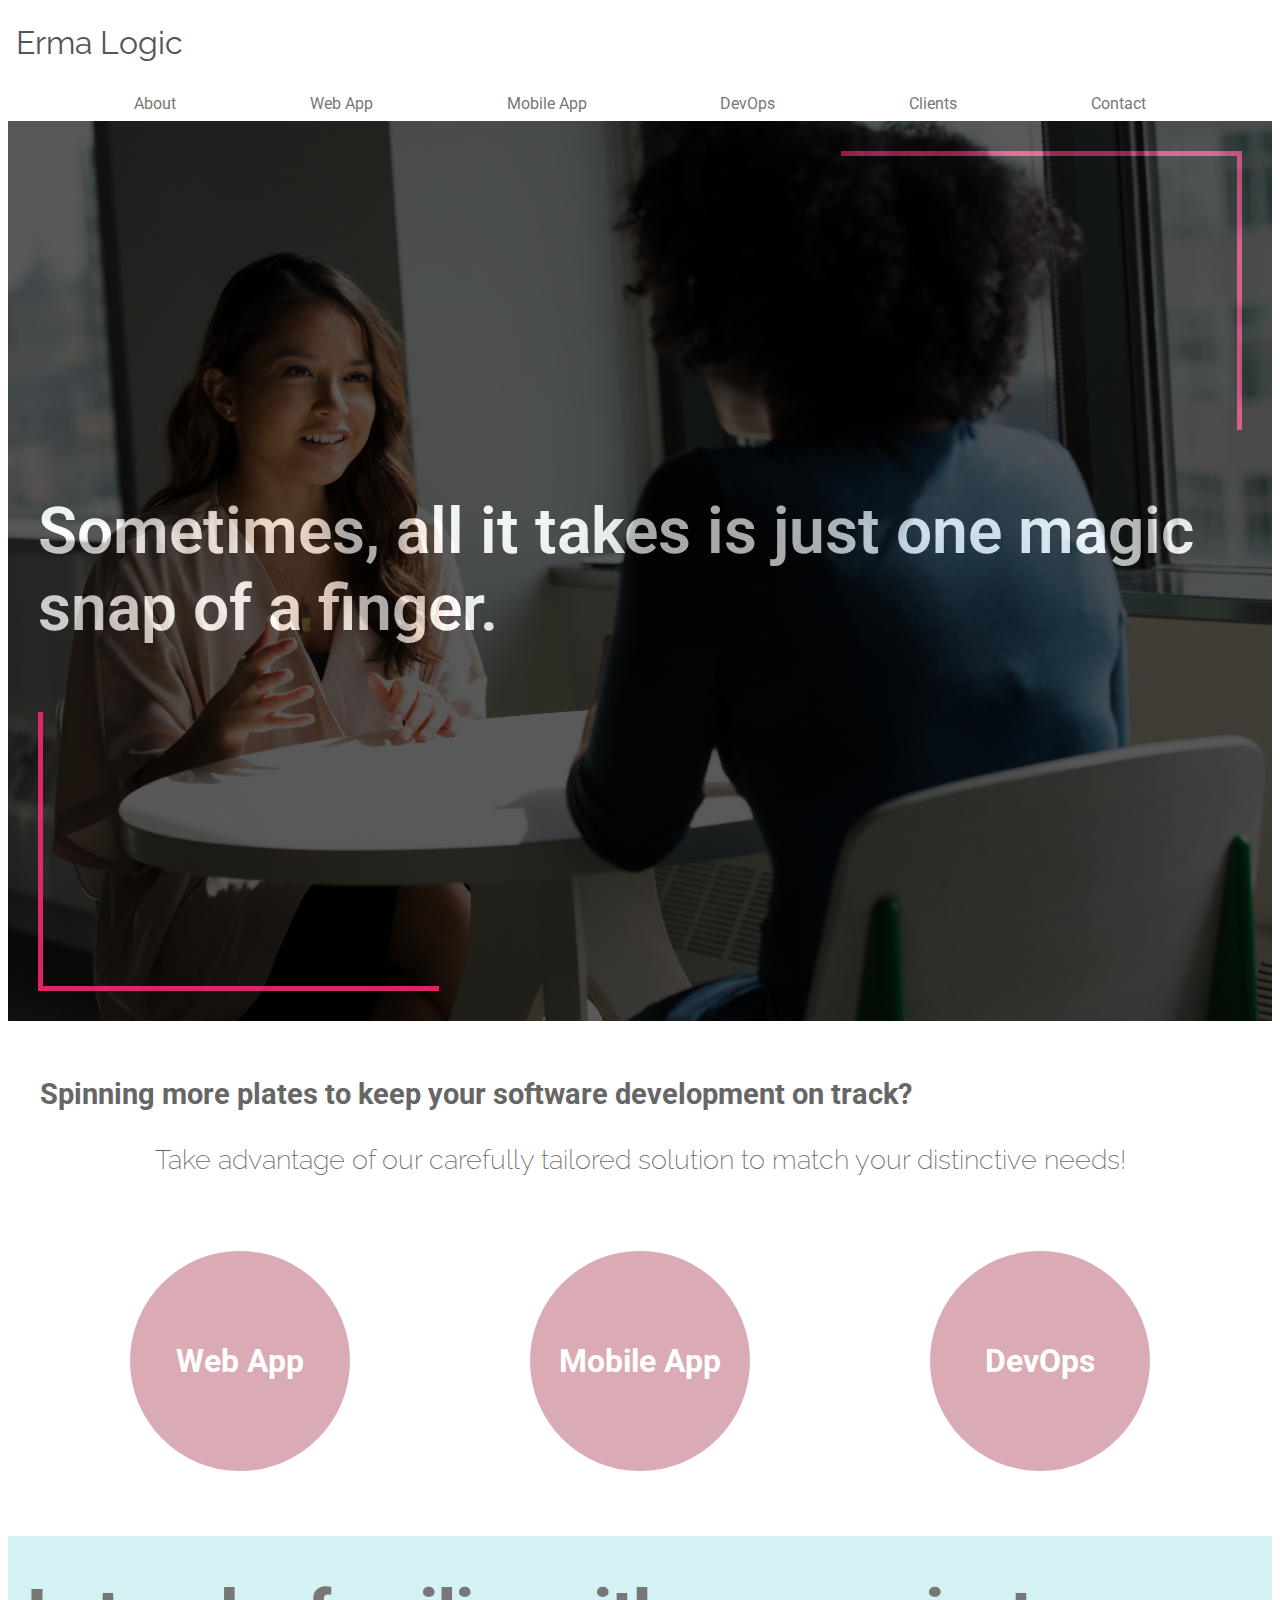
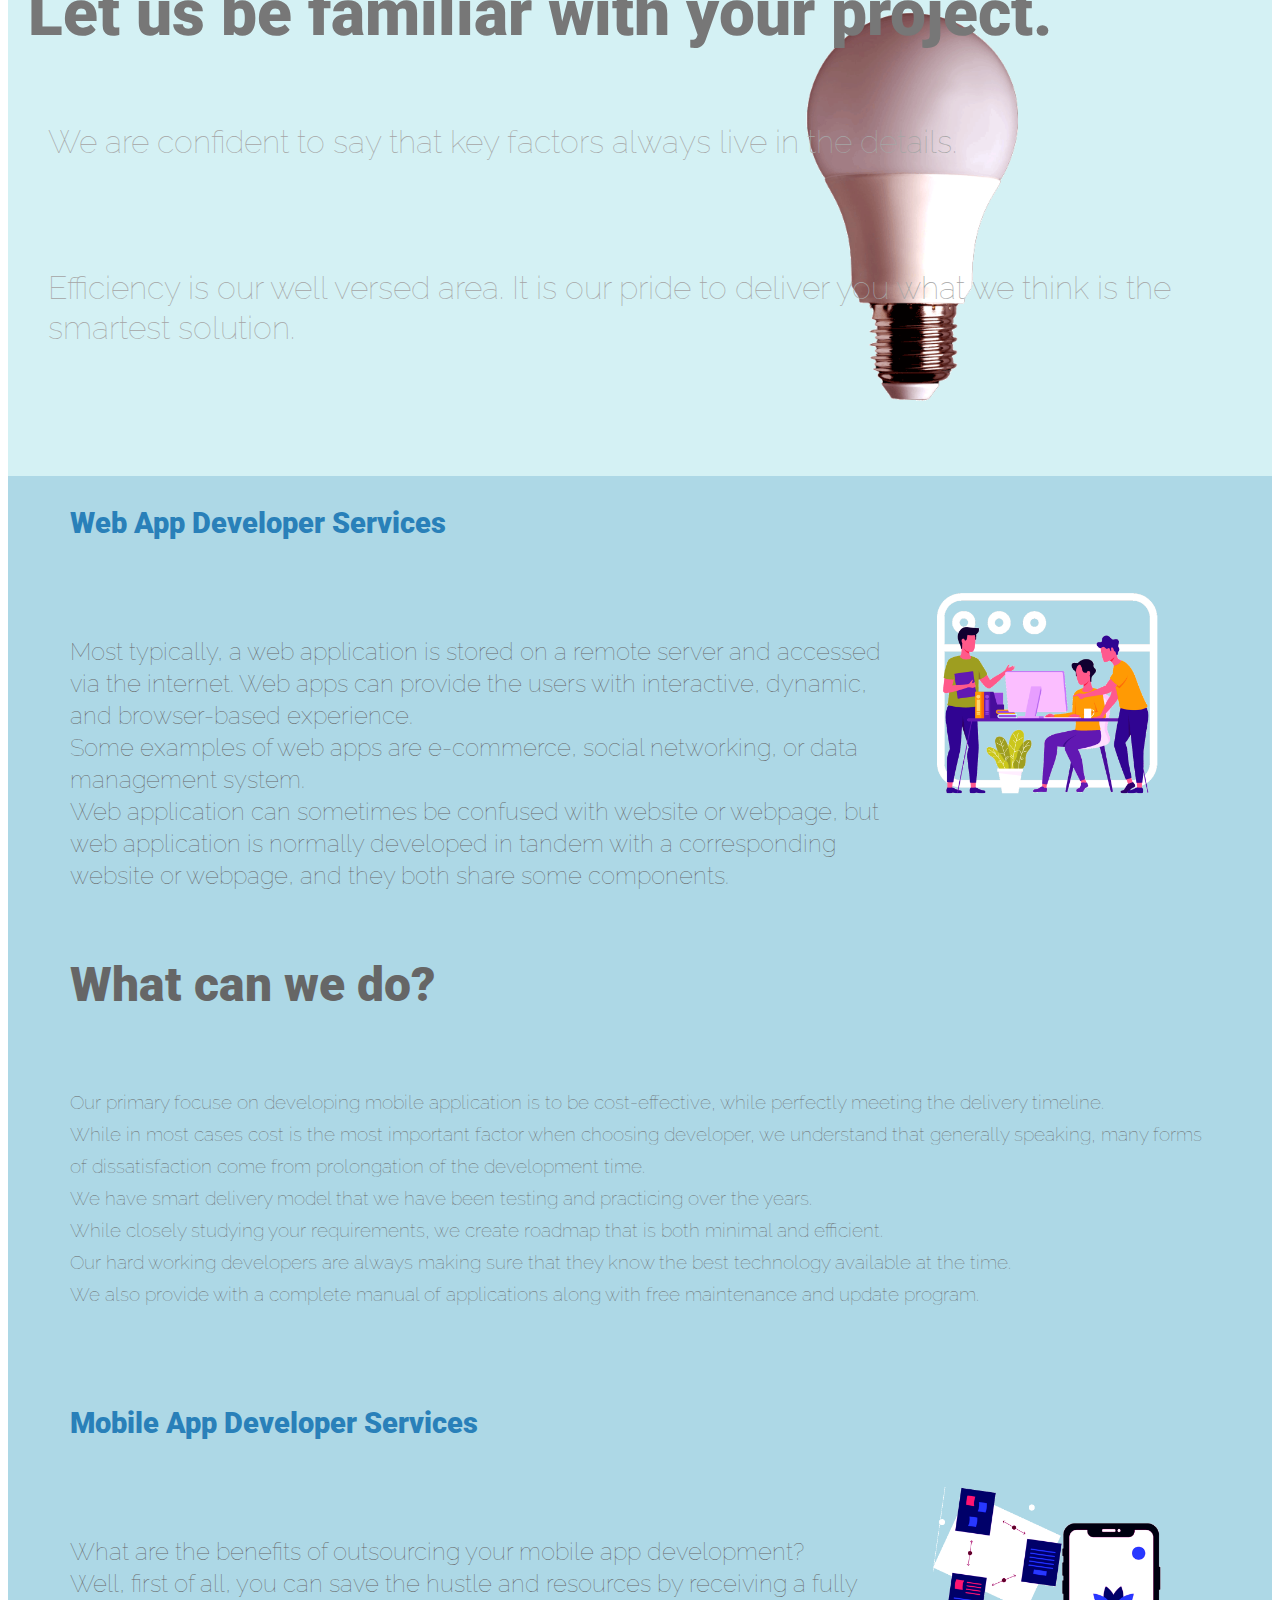
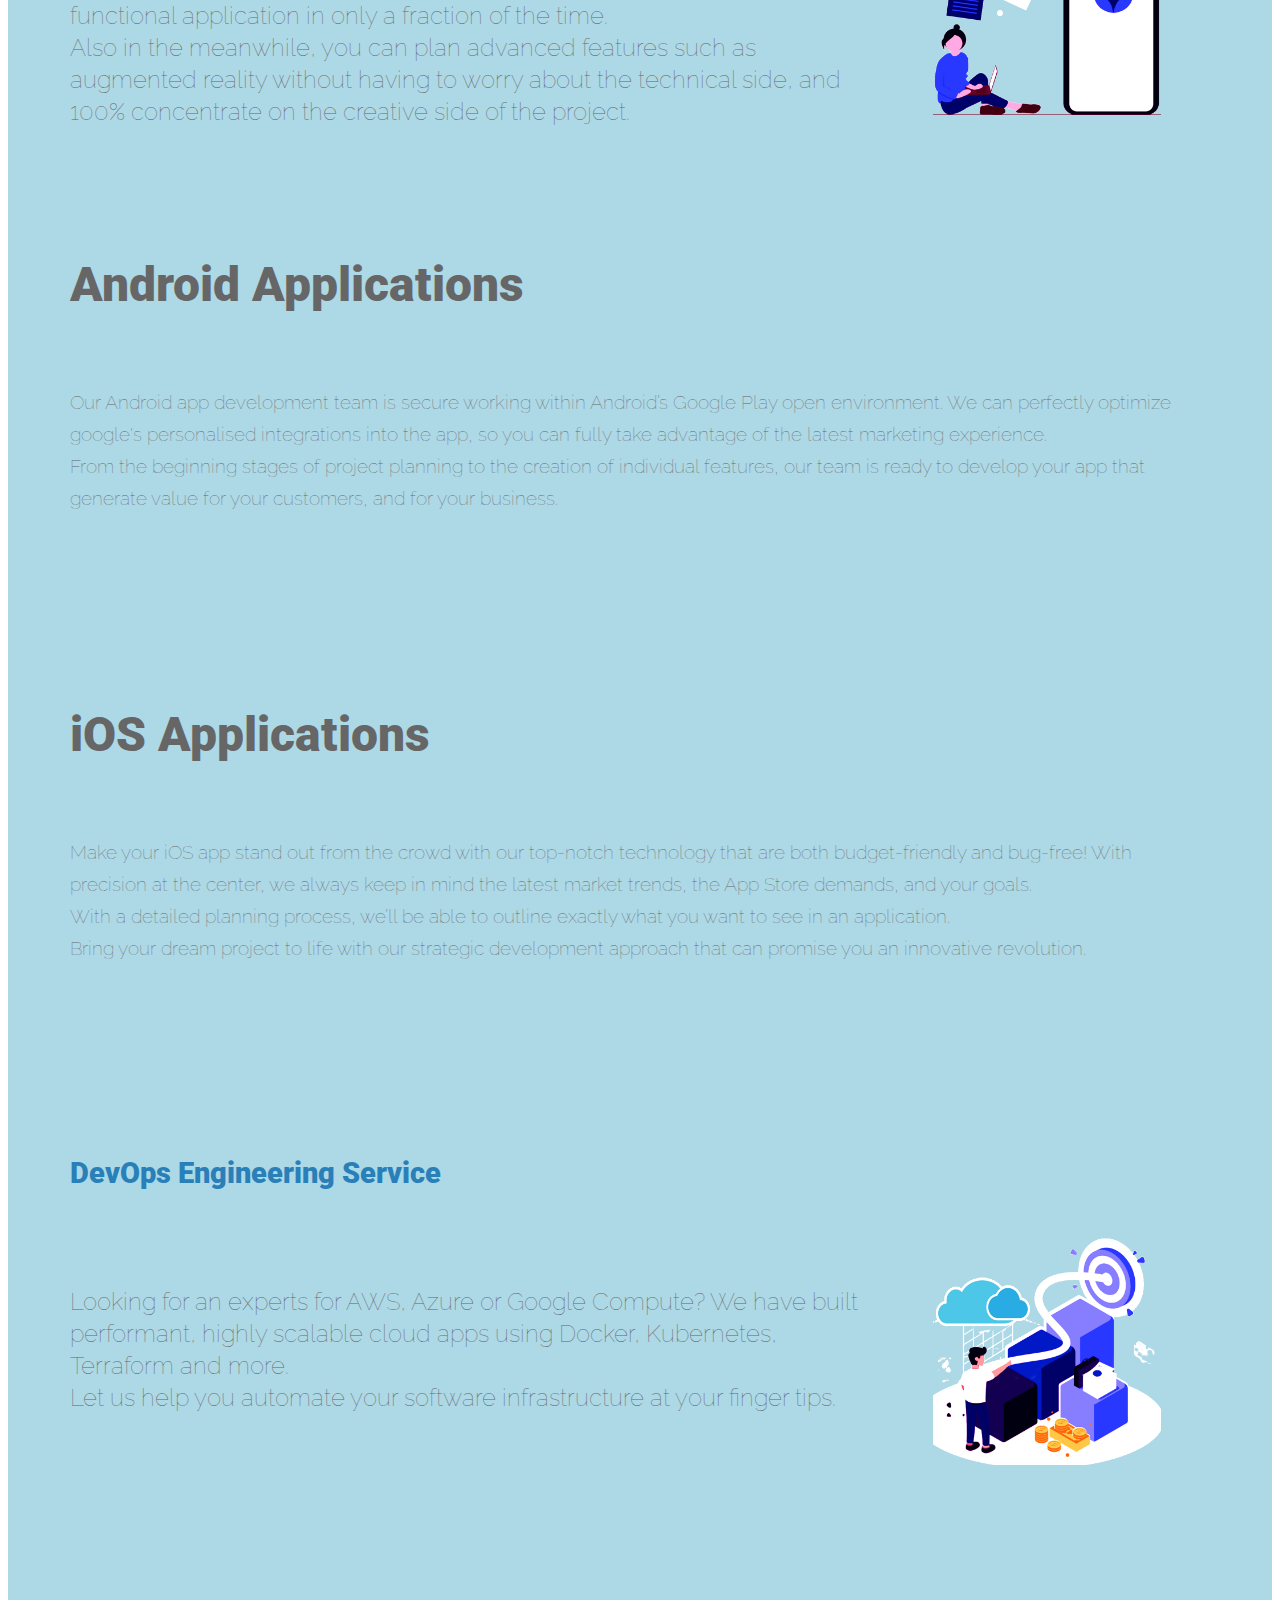
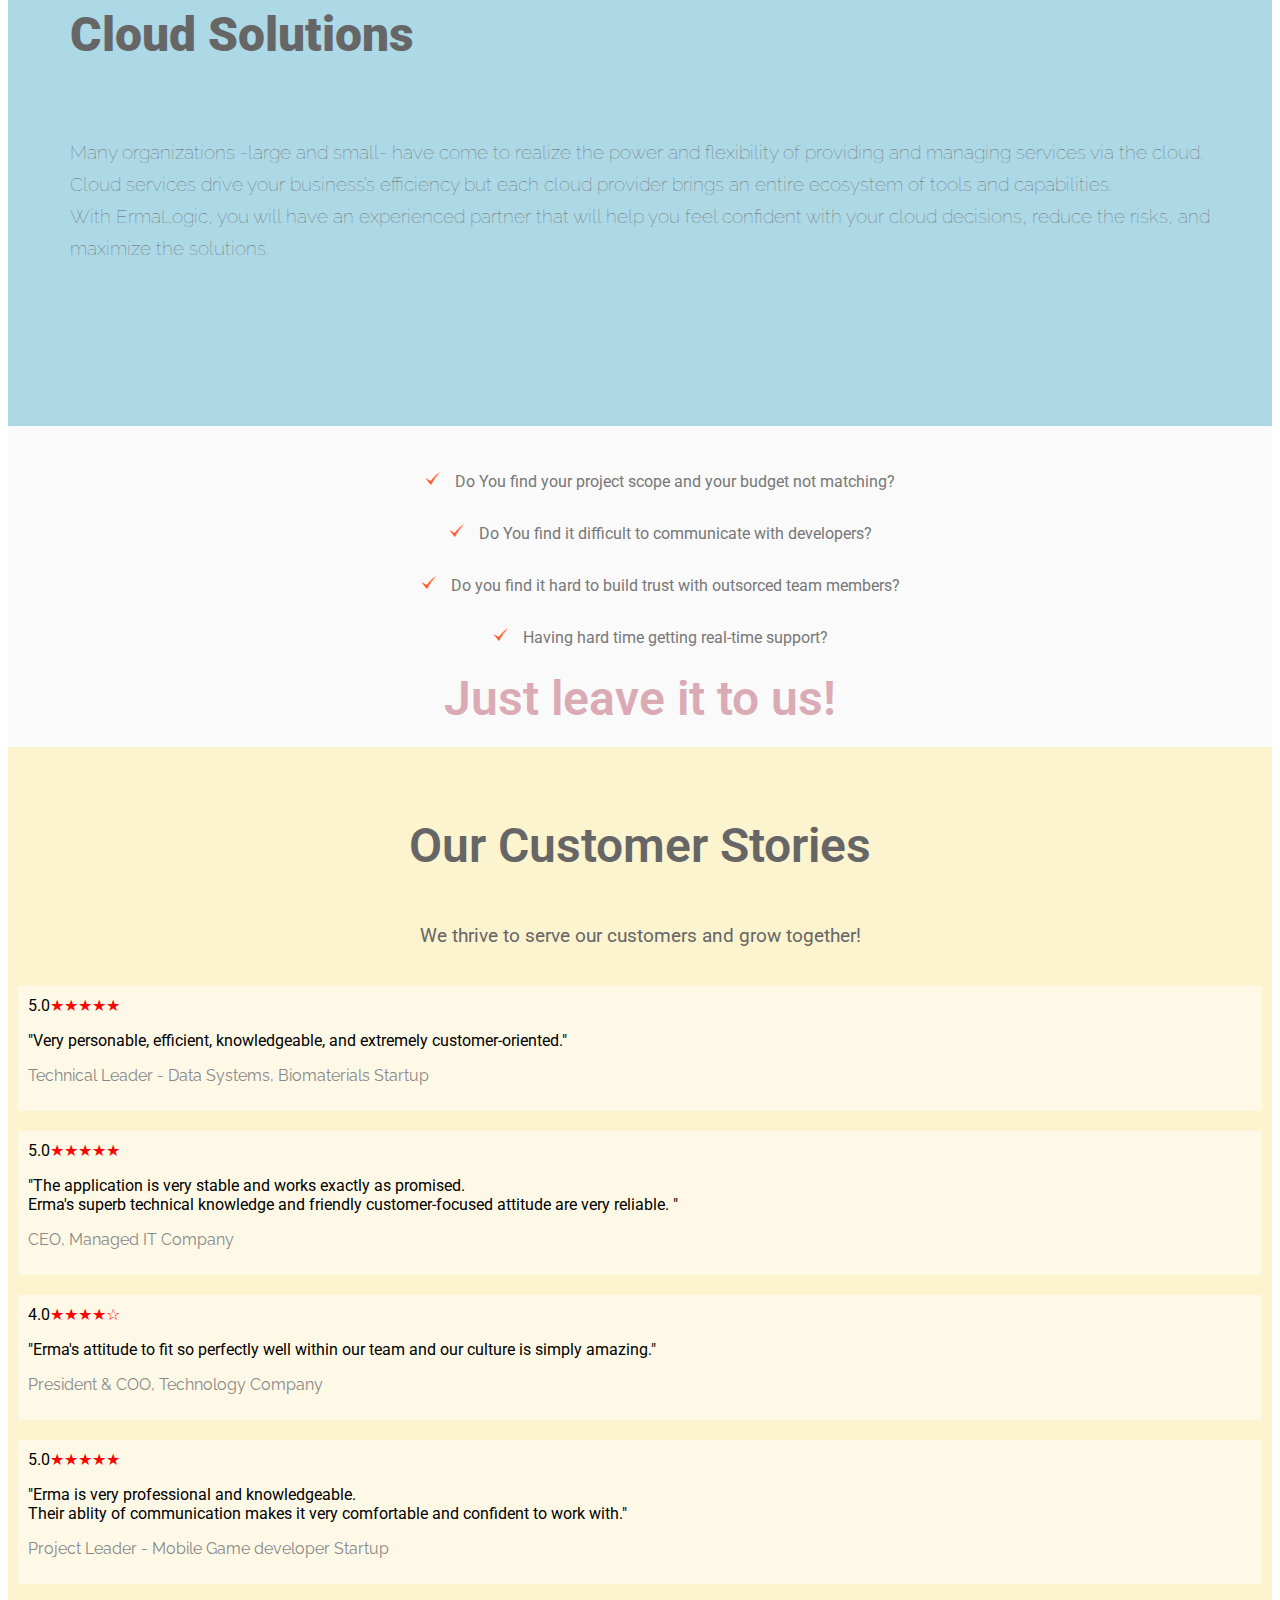
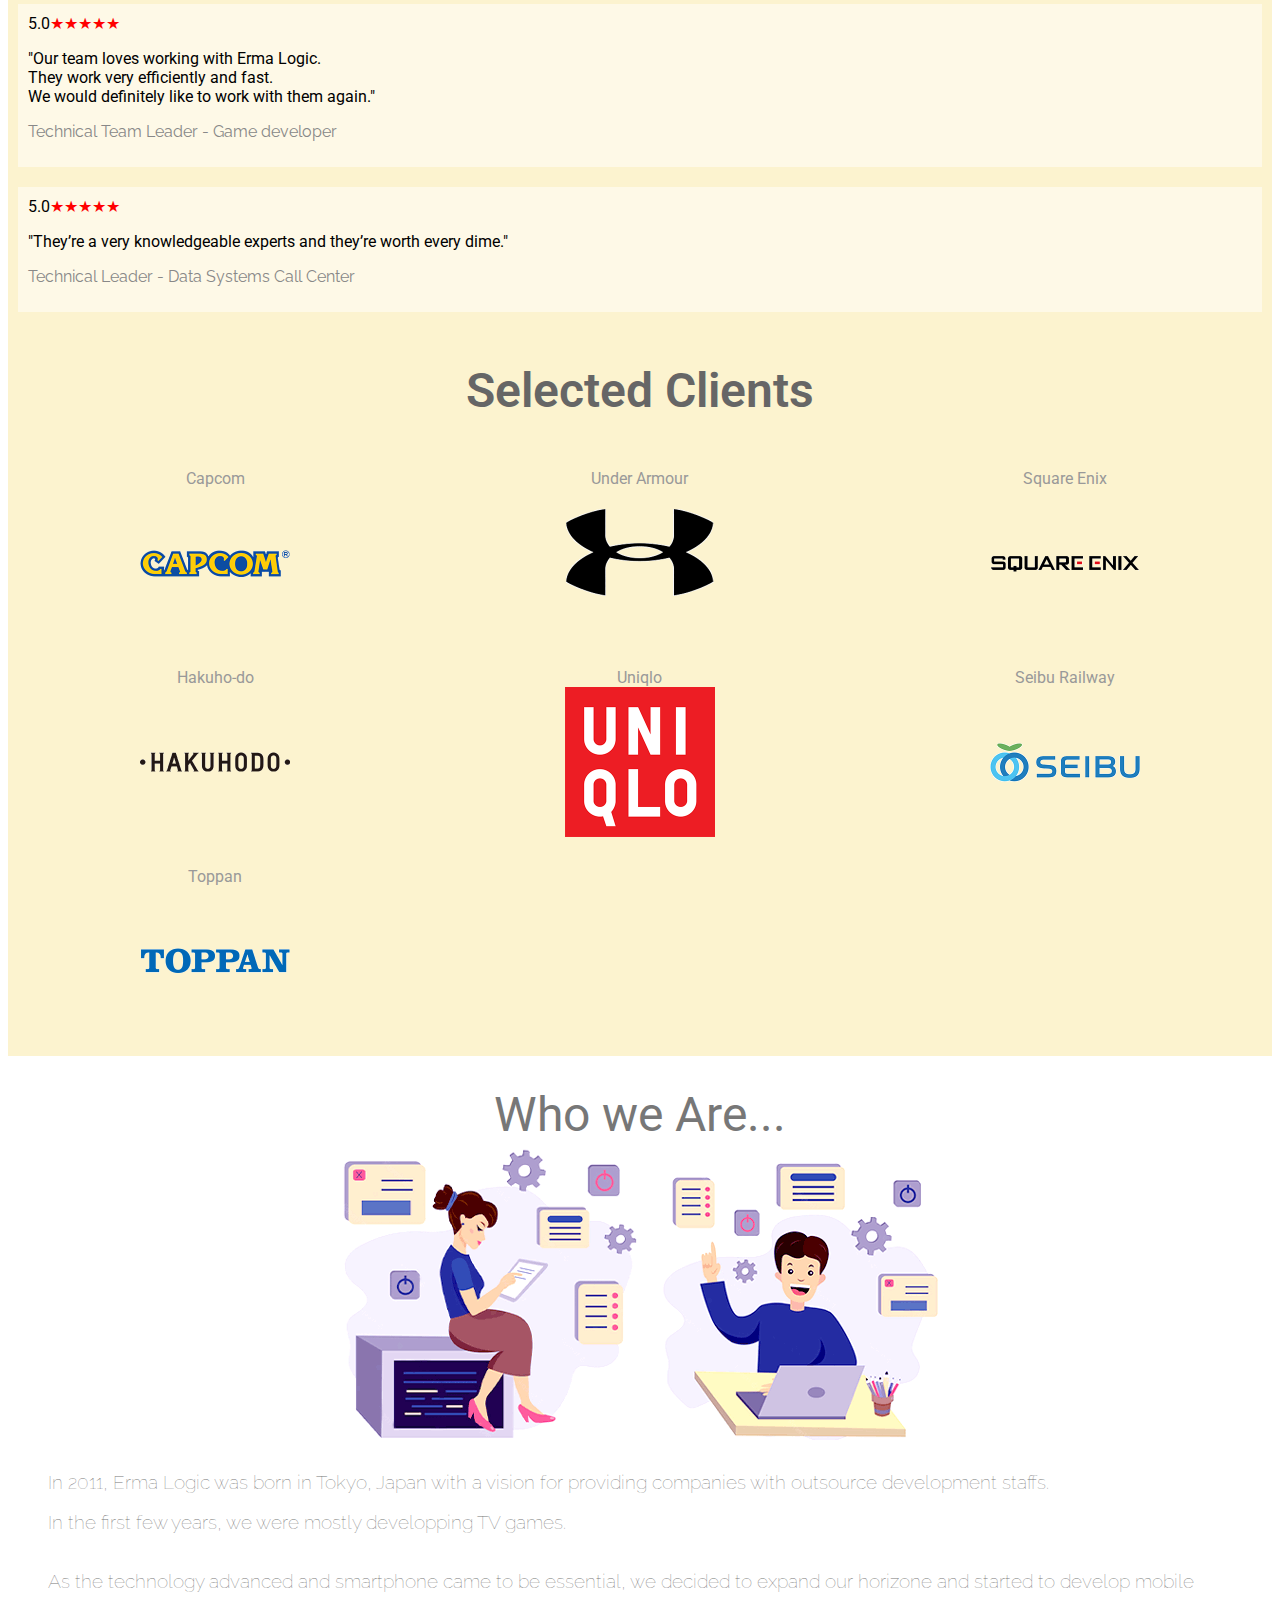
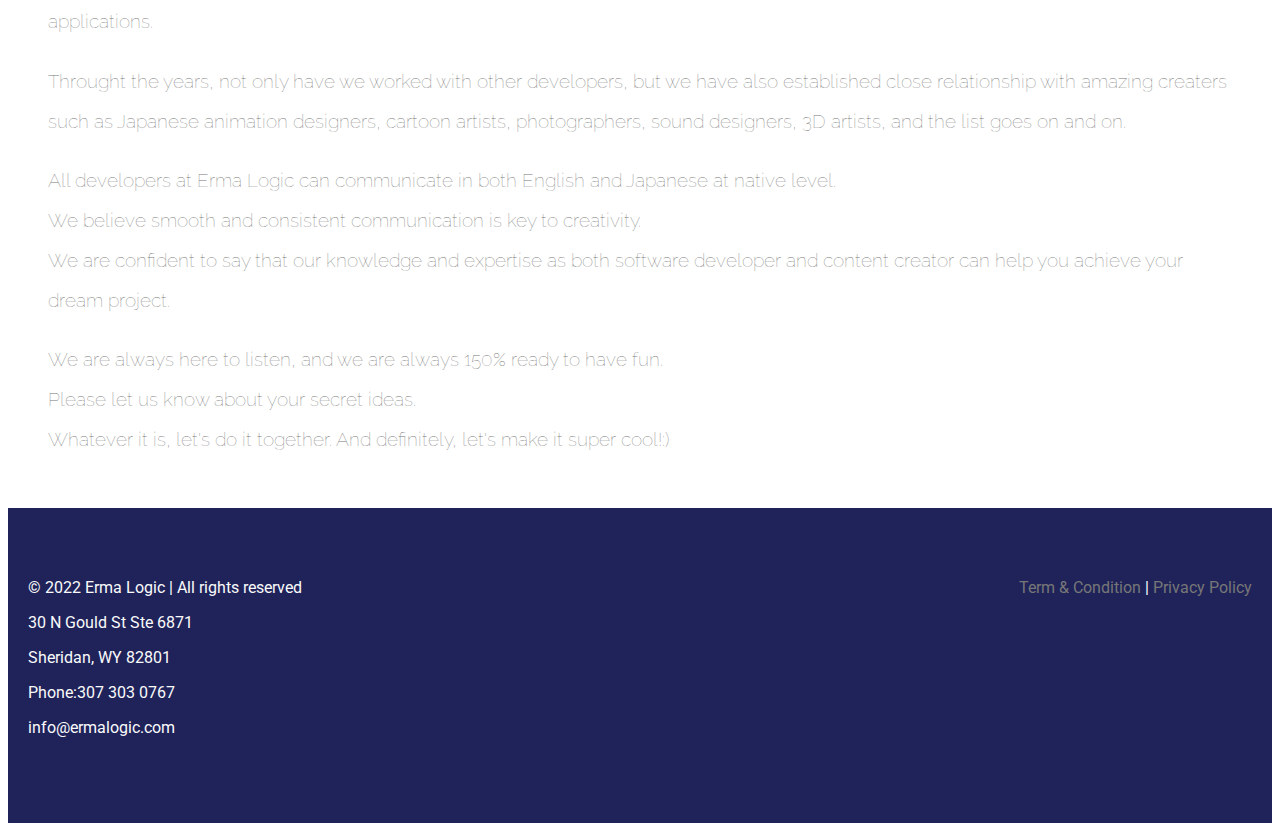
<file: index.html>
<!DOCTYPE html>
<html lang="en" dir="ltr">
  <head>
    <meta charset="utf-8">
    <title>Erma Logic</title>
    <link rel="stylesheet" href="style.css">
    <link rel="stylesheet" href="https://fonts.googleapis.com/css?family=Raleway|Roboto">

  </head>
  <body>
    <div id="menu" class="menu">
      <div id="bar" class="bar">
          <span id="logo" class="lg"><a href="index.html">Erma Logic</a></span>
          <span id="btn" class="btn">MENU</span>
      </div>
      <ur id="trg" class="trg li-nostyle">
        <li><a class="about" href="#about">About</a></li>
        <li><a class="webapp" href="#webapp">Web App</a></li>
        <li><a class="mobileapp" href="#mobileapp">Mobile App</a></li>
        <li><a class="devops" href="#devops">DevOps</a></li>
        <li><a class="clients" href="#clients">Clients</a></li>
        <li><a class="contact" href="#contact">Contact</a></li>
      </ur>
    </div>

    <div class="grid1">
      <div id="art-1" class="art-1"></div>
      <p class="txt1">Sometimes, all it takes is just one magic snap of a finger.</p>
    </div>

    <div class="box1-bg">
      <div class="box1">
        <p class="txt2">Spinning more plates to keep your software development on track?</p>
        <p class="txt3">Take advantage of our carefully tailored solution to match your distinctive needs!</p>
      </div>
    </div>

    <div class=grid3-bg>
      <div class=grid3>
        <a class="webapp" href="#webapp"><span>Web App</span></a>
        <a class="mobileapp" href="#mobileapp"><span>Mobile App</span></a>
        <a class="devops" href="#devops"><span>DevOps</span></a>
      </div>
    </div>

    <div class=grid2-bg>
      <div class="grid2">
        <div id="art-2" class="art-2"></div>
        <p class="txt4">Let us be familiar with your project.</p>
        <p class="txt5">We are confident to say that key factors always live in the details.</p>
        <p class="txt6">Efficiency is our well versed area. It is our pride to deliver you what we think is the smartest solution.</p>
      </div>
    </div>


    <div class="common-bg">
      <div id="webapp" class="common">
        <div class="txt11">Web App Developer Services</div>
        <div class="art-webapp"></div>
        <p class=txt12>
          Most typically, a web application is stored on a remote server and accessed via the internet.
          Web apps can provide the users with interactive, dynamic, and browser-based experience.<br>
          Some examples of web apps are e-commerce, social networking, or data management system.<br>
          Web application can sometimes be confused with website or webpage, but web application is normally developed in tandem with
          a corresponding website or webpage, and they both share some components.
        </p>

      </div>
      <div id="webapp" class="common">
        <div class="txt13">What can we do?</div>
        <p class="txt14">
          Our primary focuse on developing mobile application is to be
          cost-effective, while perfectly meeting the delivery timeline.<br>

          While in most cases cost is the most important factor when choosing developer,
          we understand that generally speaking, many forms of dissatisfaction come from prolongation of the development time.<br>
          We have smart delivery model that we have been testing and practicing over the years.<br>
          While closely studying your requirements, we create roadmap that is both minimal and efficient.<br>
          Our hard working developers are always making sure that they know the best technology available at the time.<br>
          We also provide with a complete manual of applications along with free maintenance and update program.
        </p>
      </div>
    </div>

    <div class="common-bg">
      <div id="mobileapp" class="common">
        <div class="txt11">Mobile App Developer Services</div>
        <div class="art-mobileapp"></div>
        <p class="txt12">
          What are the benefits of outsourcing your mobile app development?<br>
          Well, first of all, you can save the hustle and resources by receiving a fully functional application in only a fraction of the time.<br>
          Also in the meanwhile, you can plan advanced features such as augmented reality without having to worry about the technical side,
          and 100% concentrate on the creative side of the project.
        </p>
      </div>
      <div id="webapp" class="common">
        <div class="txt13">Android Applications</div>
        <p class="txt14">
          Our Android app development team is secure working within Android’s Google Play open environment.
          We can perfectly optimize google's personalised integrations into the app, so you can fully take advantage of the latest marketing experience. <br>
          From the beginning stages of project planning to the creation of individual features,
          our team is ready to develop your app that generate value for your customers, and for your business.
        </p>
      </div>
      <div id="webapp" class="common">
        <div class="txt13">iOS Applications</div>
        <p class="txt14">
          Make your iOS app stand out from the crowd with our top-notch technology that are both budget-friendly and bug-free!
          With precision at the center, we always keep in mind the latest market trends, the App Store demands, and your goals.<br>
          With a detailed planning process, we’ll be able to outline exactly what you want to see in an application.<br>
          Bring your dream project to life with our strategic development approach that can promise you an innovative revolution.<br>
        </p>
      </div>
    </div>

    <div class="common-bg">
      <div id="devops" class="common">
        <div class="txt11">DevOps Engineering Service</div>
        <div class="art-devops"></div>
        <p class=txt12>
          Looking for an experts for AWS, Azure or Google Compute?
          We have built performant, highly scalable cloud apps using Docker, Kubernetes, Terraform and more.<br>
          Let us help you automate your software infrastructure at your finger tips.<br>
        </p>
      </div>
      <div id="webapp" class="common">
        <div class="txt13">Cloud Solutions</div>
        <p class=txt14>
          Many organizations -large and small- have come to realize the power and flexibility of providing and managing services via the cloud.<br>
          Cloud services drive your business’s efficiency but each cloud provider brings an entire ecosystem of tools and capabilities.<br>
          With ErmaLogic, you will have an experienced partner that will help you feel confident with your cloud decisions,
          reduce the risks, and maximize the solutions.
        </p>
      </div>
    </div>

    <div class="box2">
          <p class="txt7">Do You find your project scope and your budget not matching?</p>
          <p class="txt7">Do You find it difficult to communicate with developers?</p>
          <p class="txt7">Do you find it hard to build trust with outsorced team members?</p>
          <p class="txt7">Having hard time getting real-time support?</p>
          <div class="box2-txt2">Just leave it to us!</div>
    </div>


    <div id="clients" class="box4">
      <p class="box4-txt1">Our Customer Stories</p>
      <p class="box4-txt2">We thrive to serve our customers and grow together!</p>
      <div class=grid4>
          <div class=sec>
            <span class="num">5.0</span><span class="num-art">★★★★★</span>
            <p class="rv">"Very personable, efficient, knowledgeable, and extremely customer-oriented."</p>
            <p class="nm">Technical Leader - Data Systems, Biomaterials Startup</p>
          </div>

          <div class=sec>
            <span class="num">5.0</span><span class="num-art">★★★★★</span>
            <p class="rv">"The application is very stable and works exactly as promised.<br>
              Erma's superb technical knowledge and friendly customer-focused attitude are very reliable. "</p>
            <p class="nm">CEO, Managed IT Company</p>
          </div>

          <div class=sec>
            <span class="num">4.0</span><span class="num-art">★★★★☆</span>
            <p class="rv">"Erma's attitude to fit so perfectly well within our team and our culture is simply amazing."</p>
            <p class="nm">President & COO, Technology Company</p>
          </div>

          <div class=sec>
            <span class="num">5.0</span><span class="num-art">★★★★★</span>
            <p class="rv">"Erma is very professional and knowledgeable.<br>
              Their ablity of communication makes it very comfortable and confident to work with."</p>
            <p class="nm">Project Leader - Mobile Game developer Startup</p>
          </div>

          <div class=sec>
            <span class="num">5.0</span><span class="num-art">★★★★★</span>
            <p class="rv">"Our team loves working with Erma Logic.<br>
              They work very efficiently and fast.<br>
              We would definitely like to work with them again."</p>
            <p class="nm">Technical Team Leader - Game developer</p>
          </div>

          <div class=sec>
            <span class="num">5.0</span><span class="num-art">★★★★★</span>
            <p class="rv">"They’re a very knowledgeable experts and they’re worth every dime."</p>
            <p class="nm">Technical Leader - Data Systems Call Center</p>
          </div>
      </div>

      <p class="box4-txt1">Selected Clients</p>
      <div class="grid-33">
        <div class="cl"><span>Capcom</span><div class="cl1"></div></div>
        <div class="cl"><span>Under Armour</span><div class="cl2"></div></div>
        <div class="cl"><span>Square Enix</span><div class="cl3"></div></div>
        <div class="cl"><span>Hakuho-do</span><div class="cl4"></div></div>
        <div class="cl"><span>Uniqlo</span><div class="cl5"></div></div>
        <div class="cl"><span>Seibu Railway</span><div class="cl6"></div></div>
        <div class="cl"><span>Toppan</span><div class="cl7"></div></div>
      </div>
    </div>

    <div id="about" class="box5">
      <div class="box5-txt1">Who we Are...</div>
      <div class="box5-image"></div>
      <p class="box5-txt2">In 2011, Erma Logic was born in Tokyo, Japan with a vision for providing companies with outsource development staffs.<br>
      In the first few years, we were mostly developping TV games.</p>
      <p class="box5-txt2">As the technology advanced and smartphone came to be essential, we decided to expand our horizone
      and started to develop mobile applications.</p>
      <p class="box5-txt2">Throught the years, not only have we worked with other developers,
      but we have also established close relationship with amazing creaters such as Japanese animation designers,
      cartoon artists, photographers, sound designers, 3D artists, and the list goes on and on.</p>
      <p class="box5-txt2">All developers at Erma Logic can communicate in both English and Japanese at native level.<br>
      We believe smooth and consistent communication is key to creativity.<br>
      We are confident to say that our knowledge and expertise as both software developer and content creator can
      help you achieve your dream project.</p>
      <p class="box5-txt2">We are always here to listen, and we are always 150% ready to have fun.<br>
      Please let us know about your secret ideas.<br>
      Whatever it is, let's do it together. And definitely, let's make it super cool!:)</p>
      </p>
    </div>

    <div id="contact" class="footer">
      <div>
        <span>© 2022 Erma Logic | All rights reserved</span>
        <p>30 N Gould St Ste 6871</p>
        <p>Sheridan, WY 82801</p>
        <p>Phone:307 303 0767</p>
        <p>info@ermalogic.com</p>
      </div>
      <div>
        <a href="term.html">Term & Condition</a>
        <span>|</span>
        <a href="privacy.html">Privacy Policy</a>
      </div>
    </div>


    <script src="https://ajax.googleapis.com/ajax/libs/jquery/3.6.1/jquery.min.js"></script>
    <script src="in.js" charset="utf-8"></script>
  </body>
</html>
</file>
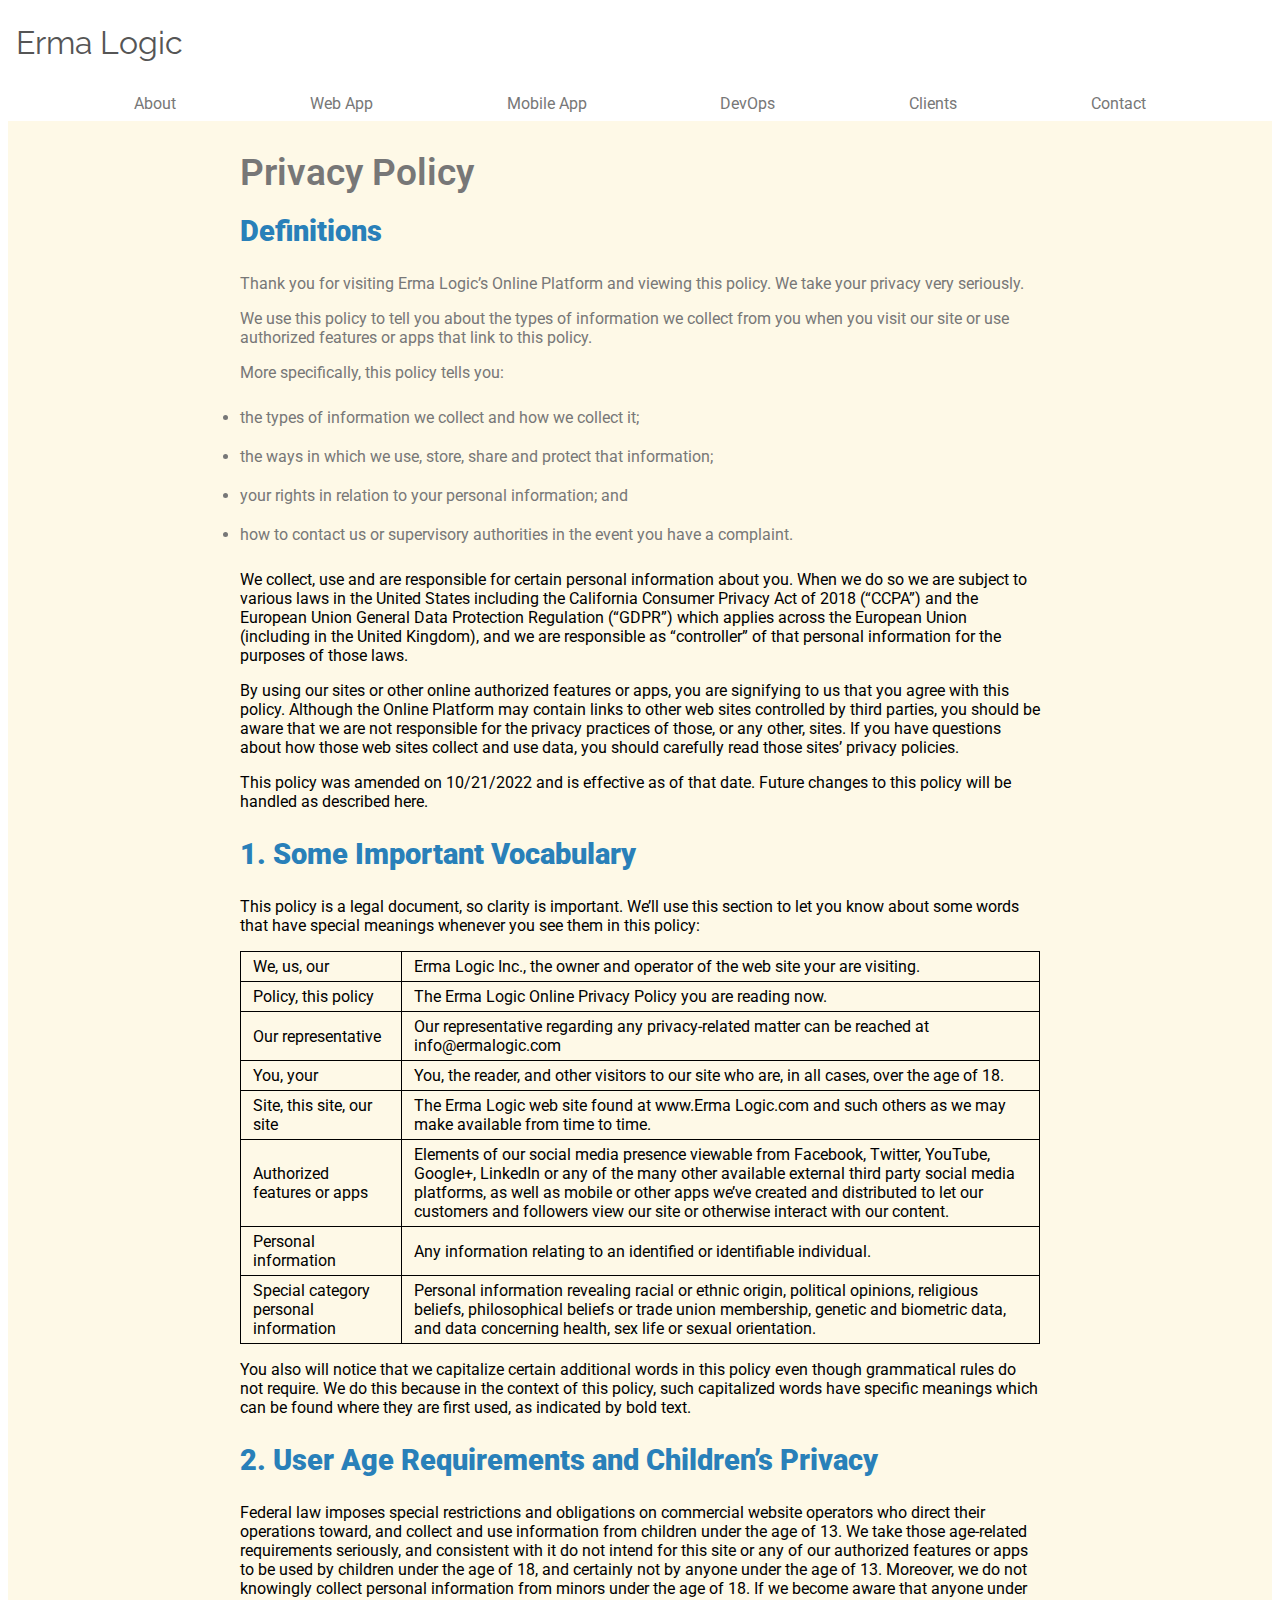
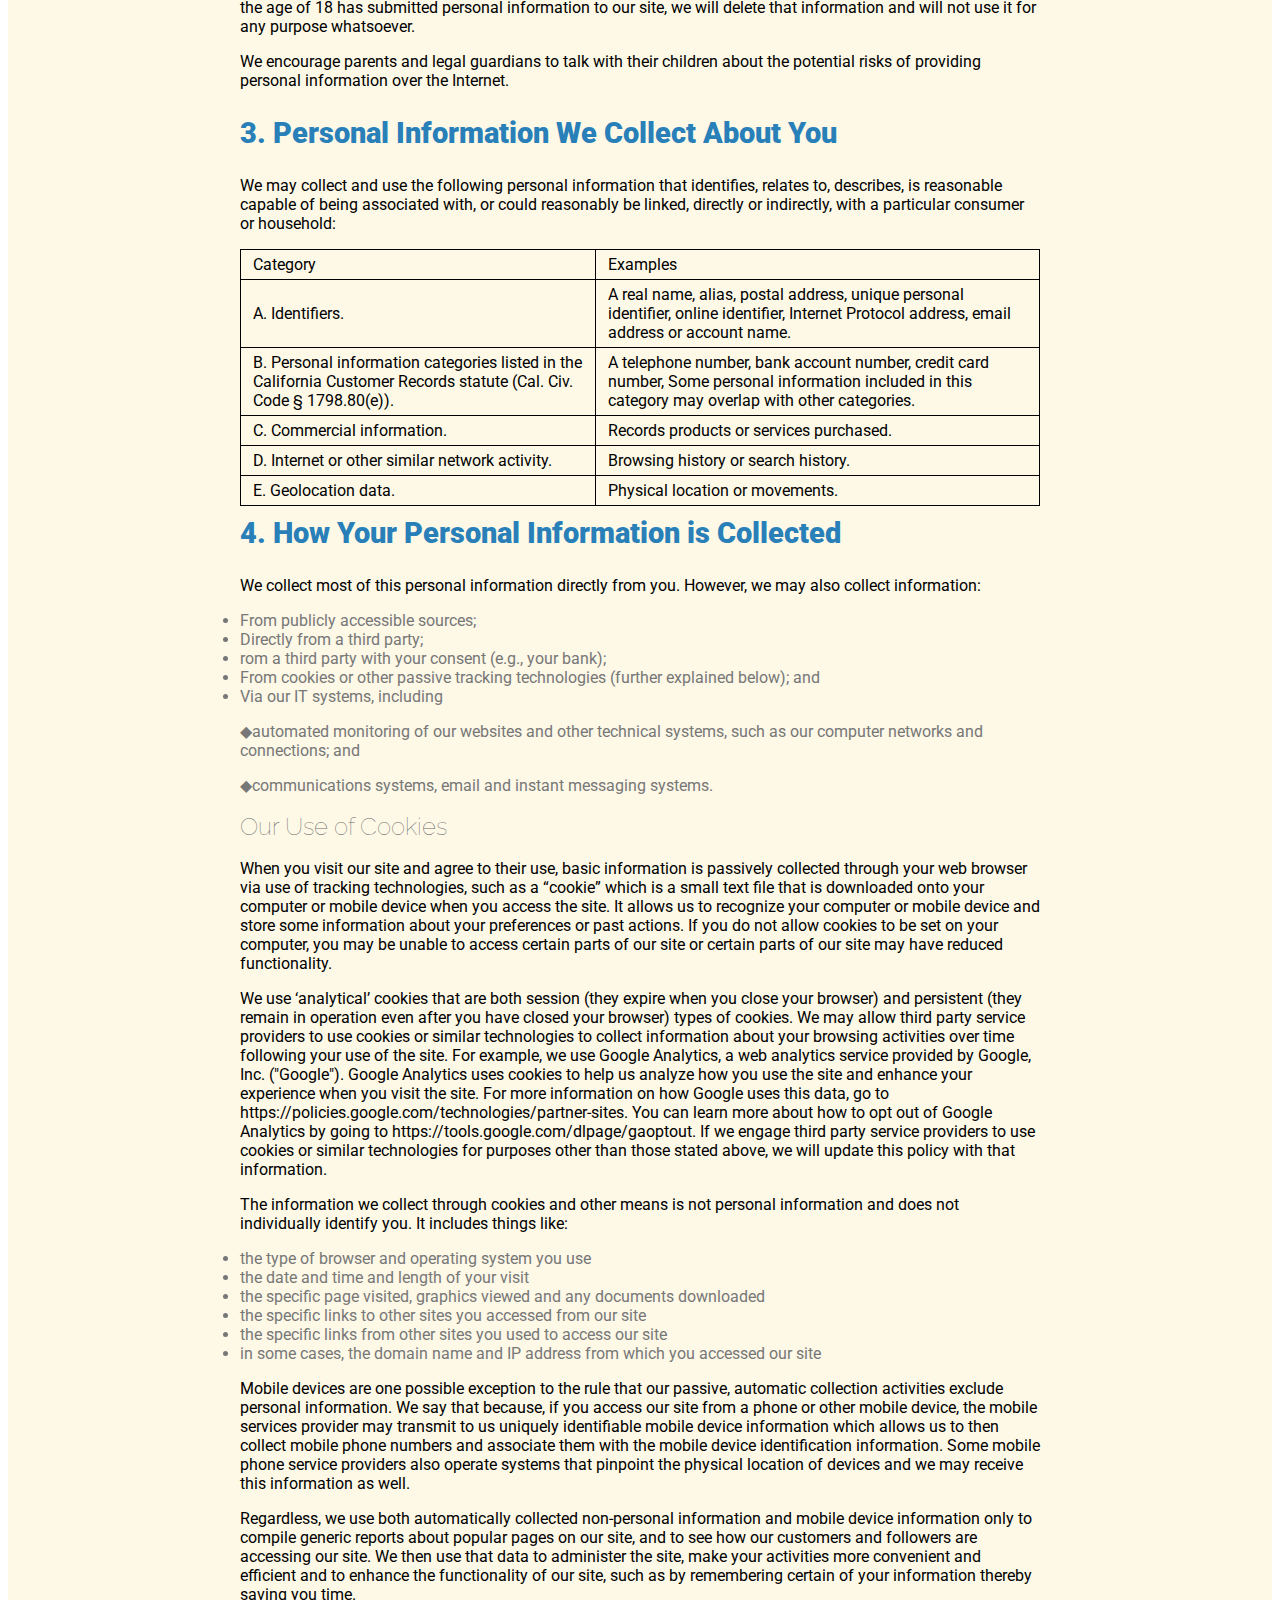
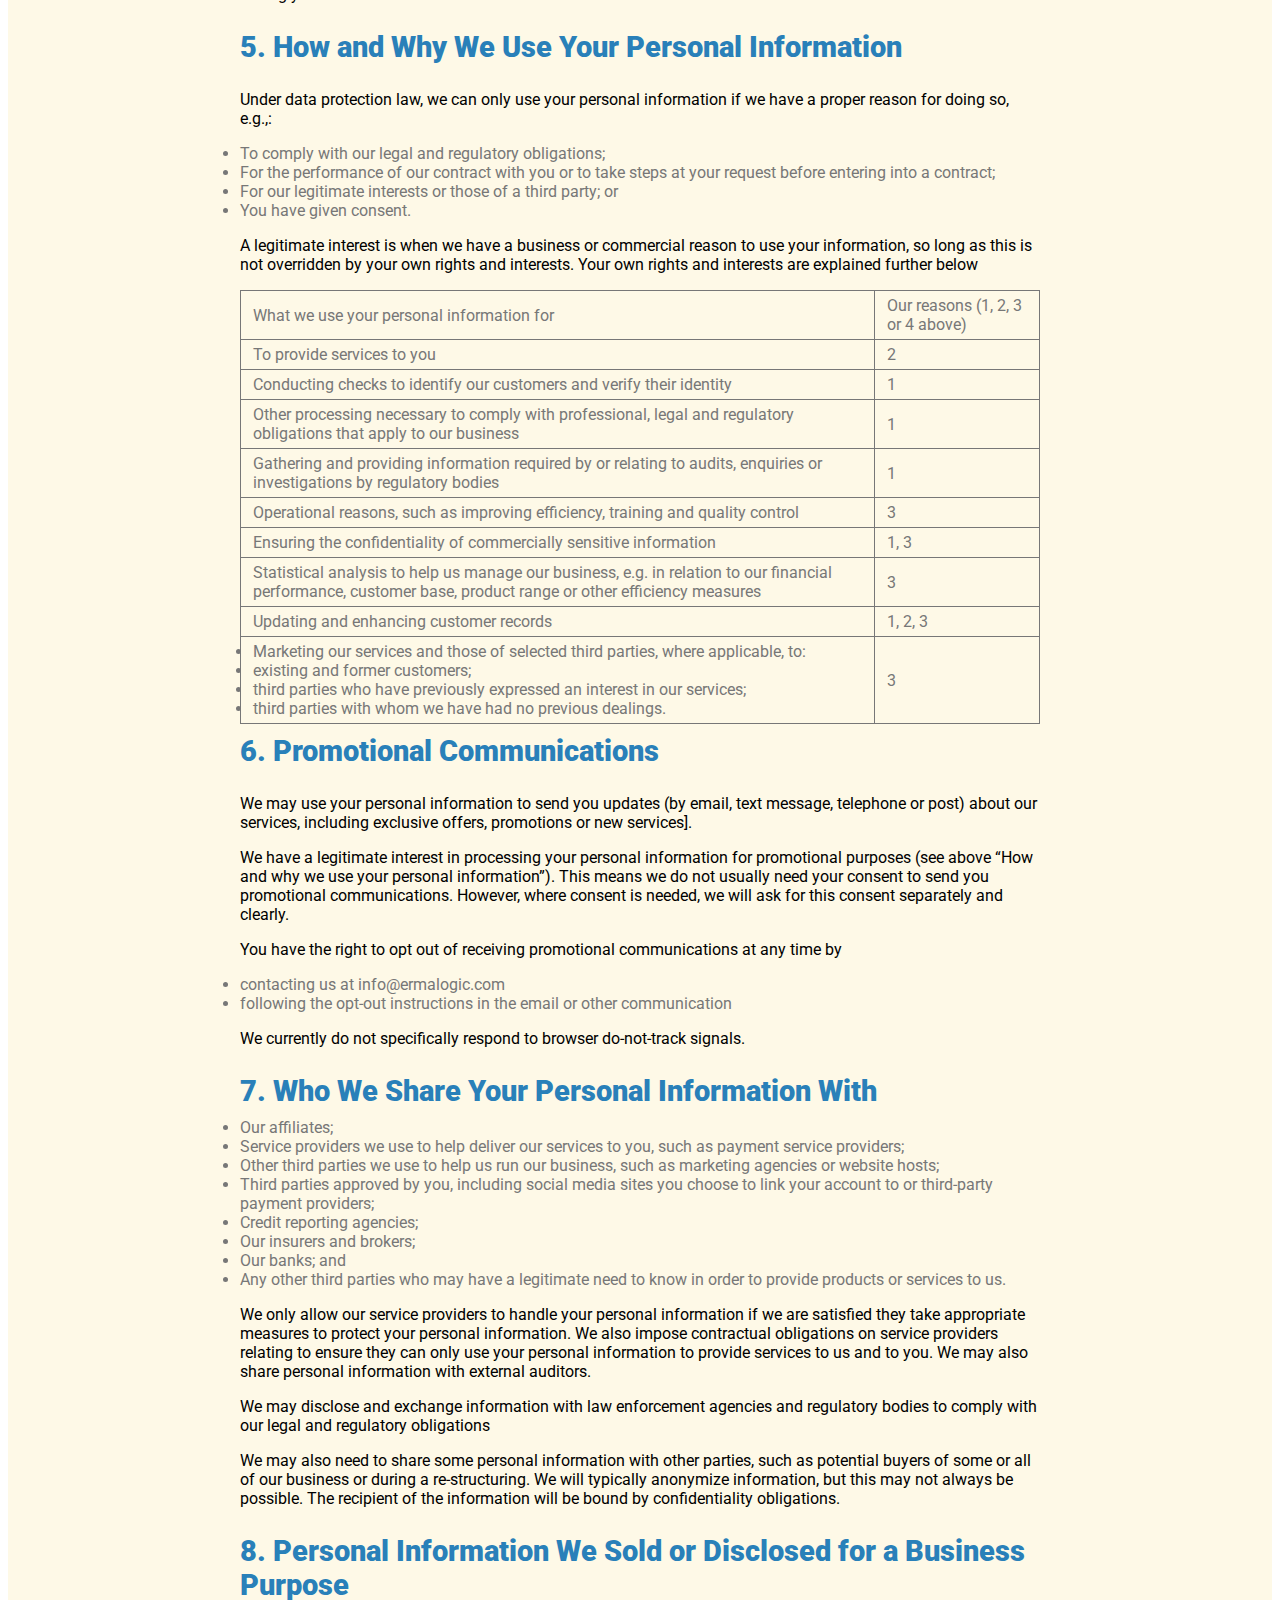
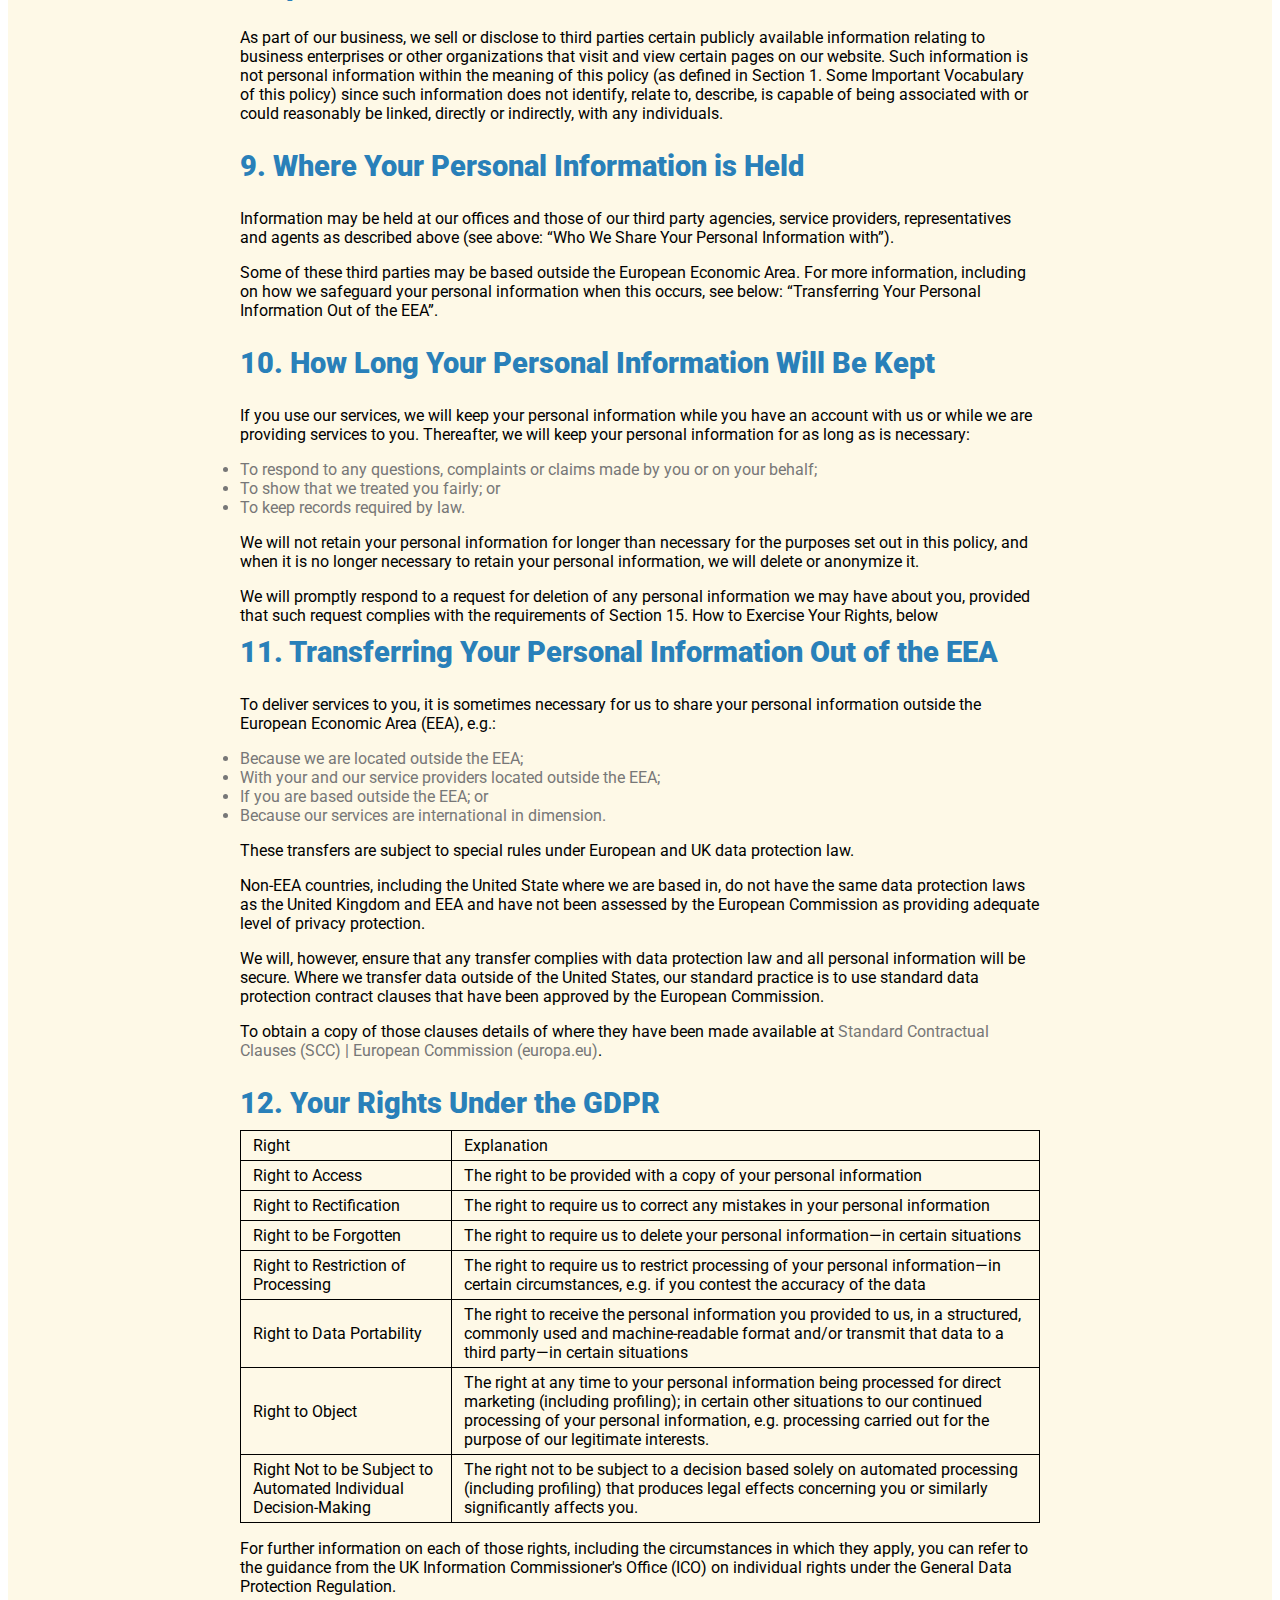
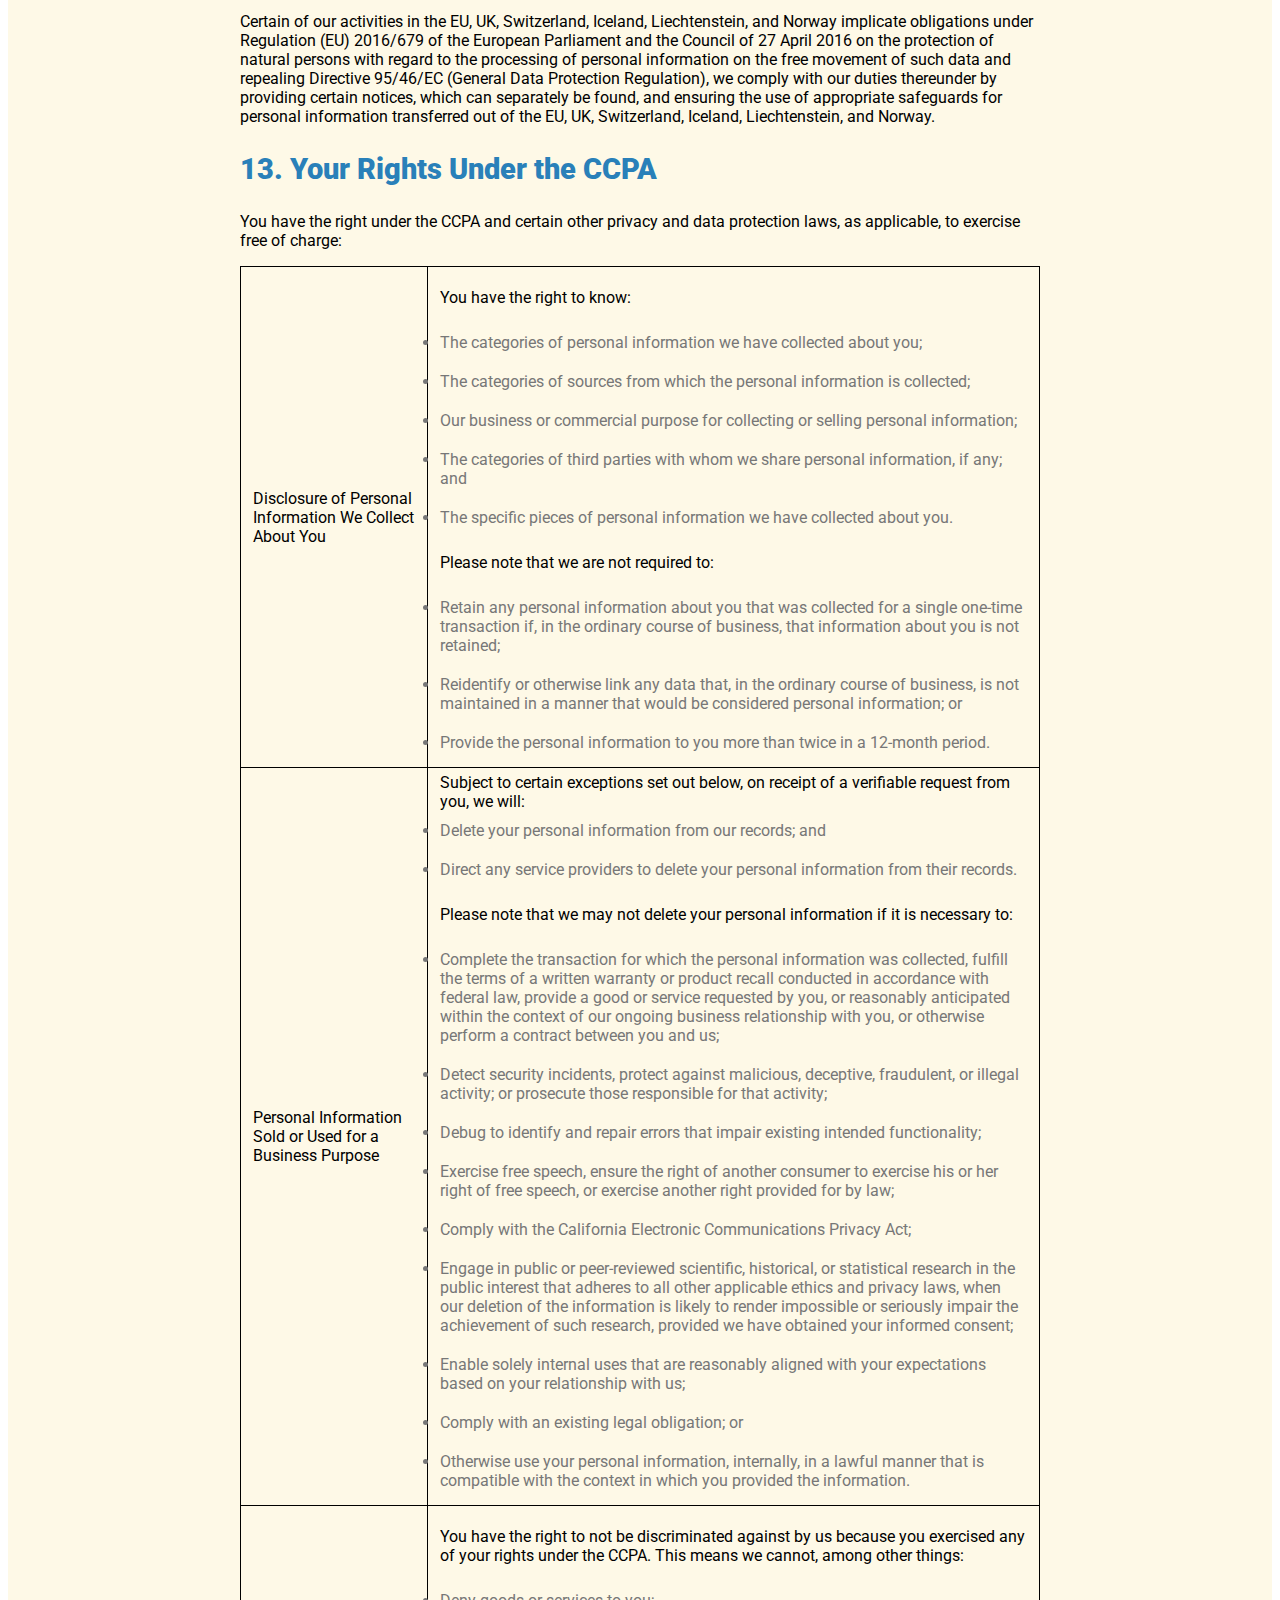
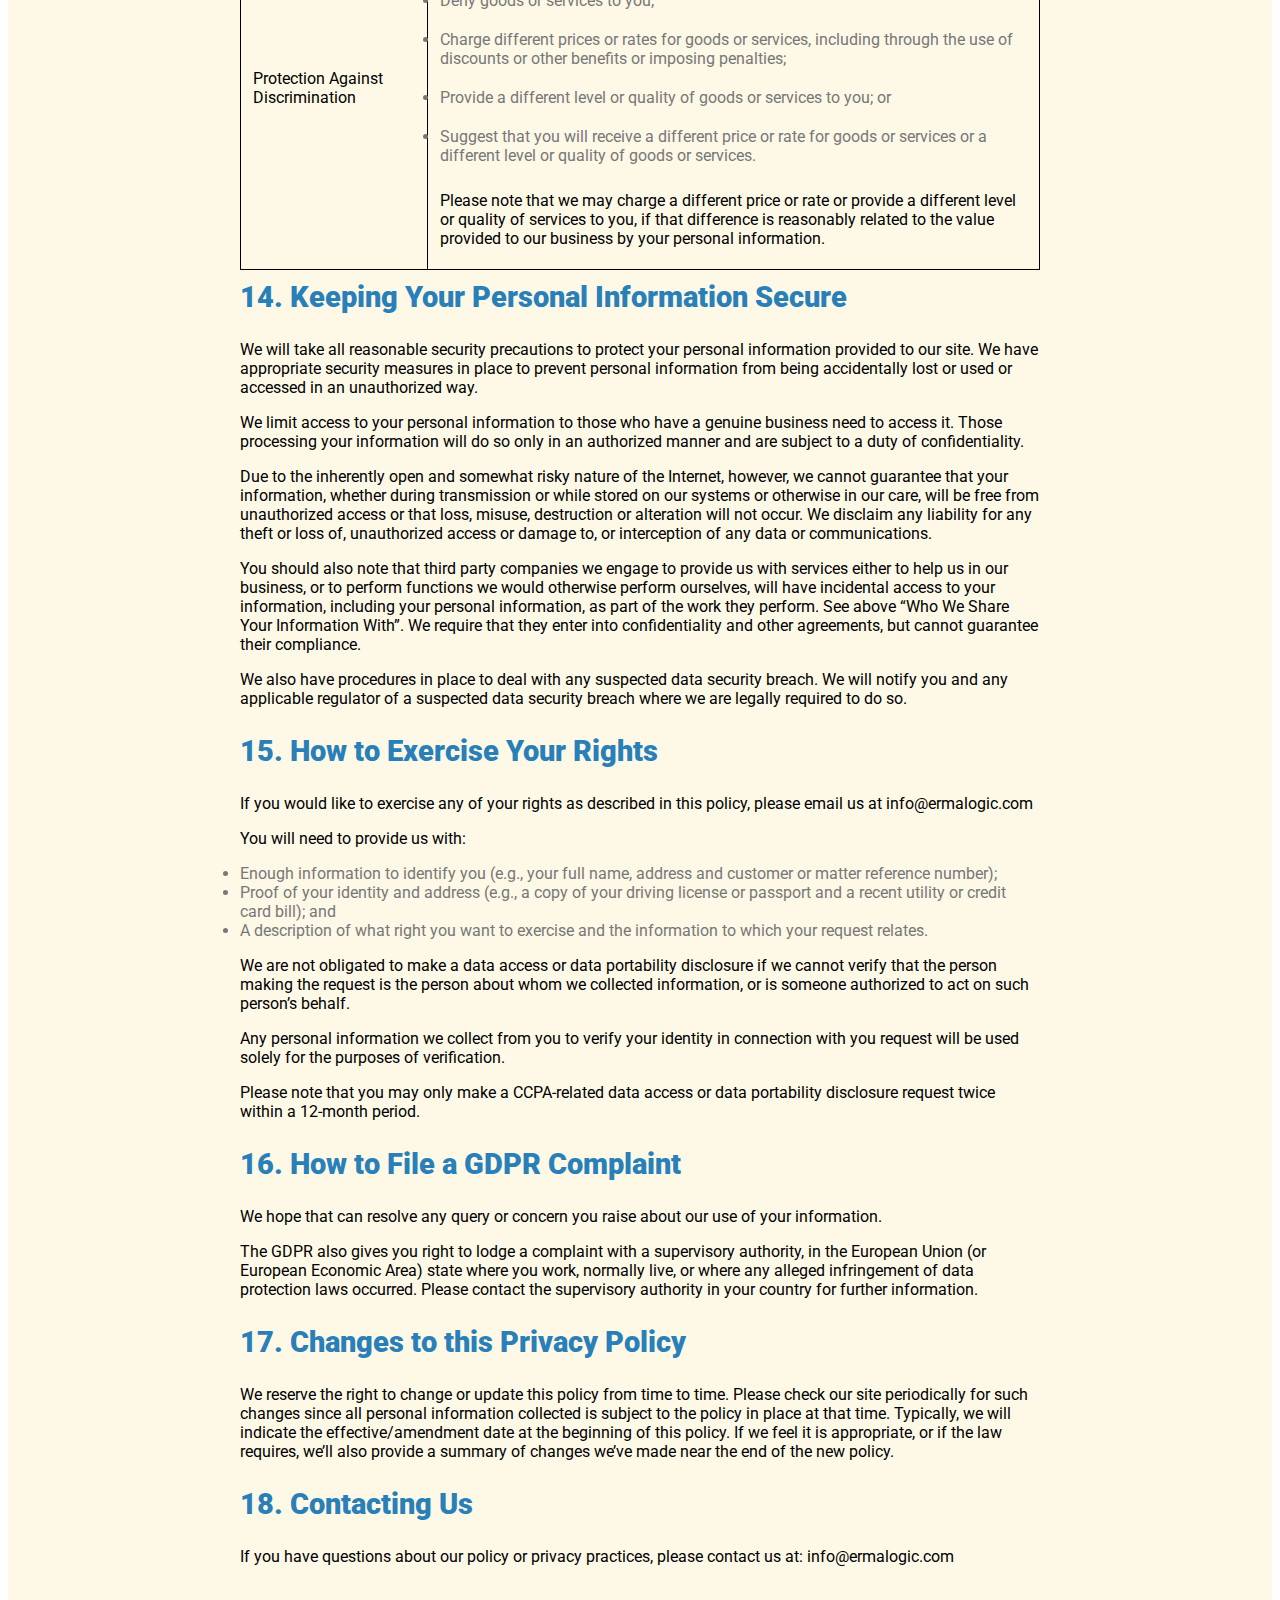
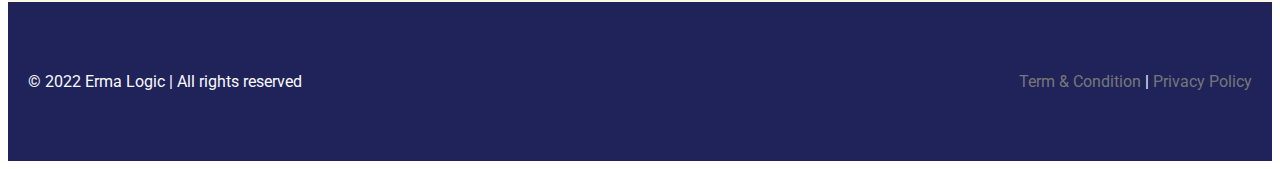
<file: privacy.html>
<!DOCTYPE html>
<html lang="en" dir="ltr">
  <head>
    <meta charset="utf-8">
    <title>Erma Logic - Privacy Policy</title>
    <link rel="stylesheet" href="style.css">
    <link rel="stylesheet" href="https://fonts.googleapis.com/css?family=Raleway|Roboto">

  </head>
  <body>
    <div id="menu" class="menu">
      <div id="bar" class="bar">
          <span id="logo" class="lg"><a href="index.html">Erma Logic</a></span>
          <span id="btn" class="btn">MENU</span>
      </div>
      <ur id="trg" class="trg li-nostyle">
        <li><a class="about" href="index.html#about">About</a></li>
        <li><a class="webapp" href="index.html#webapp">Web App</a></li>
        <li><a class="mobileapp" href="index.html#mobileapp">Mobile App</a></li>
        <li><a class="devops" href="index.html#devops">DevOps</a></li>
        <li><a class="clients" href="index.html#clients">Clients</a></li>
        <li><a class="contact" href="index.html#contact">Contact</a></li>
      </ur>
    </div>
    <div class="bg1">
        <div class="p20 w800 ma">
          <div class="txt10 pt10">Privacy Policy</div>
          <div class="txt11 pt10">Definitions </div>
              <p class="grey">Thank you for visiting Erma Logic’s Online Platform and viewing this policy.
              We take your privacy very seriously.</p>
              <p class="grey">We use this policy to tell you about the types of information we collect from you when you visit our site or use authorized features or apps that link to this policy.</p>
              <p class="grey">More specifically, this policy tells you:</p>
            </p>
            <ur class="grey">
              <li class="pt10">the types of information we collect and how we collect it;</li>
              <li class="pt10">the ways in which we use, store, share and protect that information;</li>
              <li class="pt10">your rights in relation to your personal information; and</li>
              <li class="pt10">how to contact us or supervisory authorities in the event you have a complaint.</li>
            </ur>

            <p>
              We collect, use and are responsible for certain personal information about you.
              When we do so we are subject to various laws in the United States including the California Consumer Privacy Act of 2018 (“CCPA”)
              and the European Union General Data Protection Regulation (“GDPR”) which applies across the European Union (including in the United Kingdom),
              and we are responsible as “controller” of that personal information for the purposes of those laws.
            </p>
            <p>
              By using our sites or other online authorized features or apps, you are signifying to us that you agree with this policy.
              Although the Online Platform may contain links to other web sites controlled by third parties,
              you should be aware that we are not responsible for the privacy practices of those, or any other, sites.
              If you have questions about how those web sites collect and use data, you should carefully read those sites’ privacy policies.
            </p>
            <p>
            This policy was amended on 10/21/2022 and is effective as of that date. Future changes to this policy will be handled as described here.
            </p>

            <div class="txt11 pt10">1. Some Important Vocabulary</div>

            <p>This policy is a legal document, so clarity is important.
              We’ll use this section to let you know about some words that have special meanings whenever you see them in this policy:
            </p>

<table class="table">
  <tbody>
    <tr>
      <td>We, us, our</td>
      <td>Erma Logic Inc., the owner and operator of the web site your are visiting.</td>
    </tr>
    <tr>
      <td>Policy, this policy</td>
      <td>The Erma Logic Online Privacy Policy you are reading now.</td>
    </tr>
    <tr>
      <td>Our representative</td>
      <td>Our representative regarding any privacy-related matter can be reached at info@ermalogic.com</td>
    </tr>
    <tr>
      <td>You, your</td>
      <td>You, the reader, and other visitors to our site who are, in all cases, over the age of 18.</td>
    </tr>
    <tr>
      <td>Site, this site, our site</td>
      <td>The Erma Logic web site found at www.Erma Logic.com and such others as we may make available from time to time.</td>
    </tr>
    <tr>
      <td>Authorized features or apps</td>
      <td>Elements of our social media presence viewable from Facebook, Twitter, YouTube, Google+, LinkedIn
        or any of the many other available external third party social media platforms,
        as well as mobile or other apps we’ve created and distributed to let our customers and
        followers view our site or otherwise interact with our content.</td>
    </tr>
    <tr>
      <td>Personal information</td>
      <td>Any information relating to an identified or identifiable individual.</td>
    </tr>
    <tr>
      <td>Special category personal information</td>
      <td>Personal information revealing racial or ethnic origin, political opinions, religious beliefs,
        philosophical beliefs or trade union membership, genetic and biometric data,
        and data concerning health, sex life or sexual orientation.</td>
    </tr>
  </tbody>
</table>

<p>You also will notice that we capitalize certain additional words in this policy even though grammatical rules do not require.
  We do this because in the context of this policy, such capitalized words have specific meanings which can be found where they are first used,
  as indicated by bold text.</p>

<div class="txt11 pt10">2. User Age Requirements and Children’s Privacy</div>
<p>
Federal law imposes special restrictions and obligations on commercial website operators who direct their operations toward,
and collect and use information from children under the age of 13. We take those age-related requirements seriously,
and consistent with it do not intend for this site or any of our authorized features or apps to be used by children under the age of 18,
and certainly not by anyone under the age of 13. Moreover, we do not knowingly collect personal information from minors under the age of 18.
If we become aware that anyone under the age of 18 has submitted personal information to our site,
we will delete that information and will not use it for any purpose whatsoever.
</p>
<p>
We encourage parents and legal guardians to talk with their children about the potential risks of providing personal information over the Internet.
</p>
<div class="txt11 pt10">3. Personal Information We Collect About You</div>

<p>
We may collect and use the following personal information that identifies, relates to, describes,
is reasonable capable of being associated with, or could reasonably be linked, directly or indirectly,
with a particular consumer or household:</p>

<table>
  <tbody>
    <tr>
      <td>Category</td><td>Examples</td>
    </tr>
    <tr>
      <td>A. Identifiers.</td>
      <td>A real name, alias, postal address, unique personal identifier, online identifier, Internet Protocol address, email address or account name.</td>
    </tr>
    <tr>
      <td>B. Personal information categories listed in the California Customer Records statute (Cal. Civ. Code § 1798.80(e)).</td>
      <td>A telephone number, bank account number, credit card number,
        Some personal information included in this category may overlap with other categories.</td>
    </tr>
    <tr>
      <td>C. Commercial information.</td>
      <td>Records products or services purchased.</td>
    </tr>
    <tr>
      <td>D. Internet or other similar network activity.</td>
      <td>Browsing history or search history.</td>
    </tr>
    <tr>
      <td>E. Geolocation data.</td>
      <td>Physical location or movements.</td>
    </tr>
  </tbody>
</table>
<div class="txt11 pt10">4. How Your Personal Information is Collected</div>

<p>We collect most of this personal information directly from you. However, we may also collect information:</p>
<ur class="grey">
  <li>From publicly accessible sources;</li>
  <li>Directly from a third party;</li>
  <li>rom a third party with your consent (e.g., your bank);</li>
  <li>From cookies or other passive tracking technologies (further explained below); and</li>
  <li>Via our IT systems, including</li>

<p>◆automated monitoring of our websites and other technical systems, such as our computer networks and connections; and</p>
<p>◆communications systems, email and instant messaging systems.</p>

</ur>
<div class="txt12">Our Use of Cookies</div>

<p>When you visit our site and agree to their use,
  basic information is passively collected through your web browser via use of tracking technologies,
  such as a “cookie” which is a small text file that is downloaded onto your computer or mobile device when you access the site.
  It allows us to recognize your computer or mobile device and store some information about your preferences or past actions.
  If you do not allow cookies to be set on your computer,
  you may be unable to access certain parts of our site or certain parts of our site may have reduced functionality.</p>
<p>
  We use ‘analytical’ cookies that are both session (they expire when you close your browser)
  and persistent (they remain in operation even after you have closed your browser) types of cookies.
  We may allow third party service providers to use cookies or similar technologies to collect information
  about your browsing activities over time following your use of the site.
  For example, we use Google Analytics, a web analytics service provided by Google, Inc. ("Google").
  Google Analytics uses cookies to help us analyze how you use the site and enhance your experience when you visit the site.
  For more information on how Google uses this data, go to https://policies.google.com/technologies/partner-sites.
  You can learn more about how to opt out of Google Analytics by going to https://tools.google.com/dlpage/gaoptout.
  If we engage third party service providers to use cookies or similar technologies for purposes other than those stated above,
  we will update this policy with that information.
</p>
<p>
The information we collect through cookies and other means is not personal information and does not individually identify you. It includes things like:
</p>
<ur class="grey">
  <li>the type of browser and operating system you use</li>
  <li>the date and time and length of your visit</li>
  <li>the specific page visited, graphics viewed and any documents downloaded</li>
  <li>the specific links to other sites you accessed from our site</li>
  <li>the specific links from other sites you used to access our site</li>
  <li>in some cases, the domain name and IP address from which you accessed our site</li>
</ur>
<p>
  Mobile devices are one possible exception to the rule that our passive,
  automatic collection activities exclude personal information.
  We say that because, if you access our site from a phone or other mobile device,
  the mobile services provider may transmit to us uniquely identifiable mobile device
  information which allows us to then collect mobile phone numbers and associate them with the mobile device identification information.
  Some mobile phone service providers also operate systems that pinpoint the physical location of devices and we may receive this information as well.
</p>

<p>
Regardless, we use both automatically collected non-personal information and mobile device information only
to compile generic reports about popular pages on our site, and to see how our customers and followers are accessing our site.
We then use that data to administer the site, make your activities more convenient and efficient and to enhance the functionality of our site,
such as by remembering certain of your information thereby saving you time.
</p>

<div class="txt11 pt10">5. How and Why We Use Your Personal Information</div>

<p>Under data protection law, we can only use your personal information if we have a proper reason for doing so, e.g.,:</p>

<ur class="grey">
<li>To comply with our legal and regulatory obligations;</li>
<li>For the performance of our contract with you or to take steps at your request before entering into a contract;</li>
<li>For our legitimate interests or those of a third party; or</li>
<li>You have given consent.</li>
</ur>
<p>
A legitimate interest is when we have a business or commercial reason to use your information,
so long as this is not overridden by your own rights and interests.
Your own rights and interests are explained further below
</p>

<table>
  <tbody class="grey">
    <tr>
      <td>What we use your personal information for</td>
      <td>Our reasons (1, 2, 3 or 4 above)</td>
    </tr>
    <tr>
      <td>To provide services to you</td>
      <td>2</td>
    </tr>
    <tr>
      <td>Conducting checks to identify our customers and verify their identity</td>
      <td>1</td>
    </tr>
    <tr>
      <td>Other processing necessary to comply with professional, legal and regulatory obligations that apply to our business</td>
      <td>1</td>
    </tr>
    <tr>
      <td>Gathering and providing information required by or relating to audits, enquiries or investigations by regulatory bodies</td>
      <td>1</td>
    </tr>
    <tr>
      <td>Operational reasons, such as improving efficiency, training and quality control</td>
      <td>3</td>
    </tr>
    <tr>
      <td>Ensuring the confidentiality of commercially sensitive information	</td>
      <td>1, 3</td>
    </tr>
    <tr>
      <td>Statistical analysis to help us manage our business, e.g. in relation to our financial performance,
        customer base, product range or other efficiency measures	</td>
      <td>3</td>
    </tr>
    <tr>
      <td>Updating and enhancing customer records	</td>
      <td>1, 2, 3</td>
    </tr>
    <tr>
      <td>
        <ur>
          <li>Marketing our services and those of selected third parties, where applicable, to:</li>
          <li>existing and former customers;</li>
          <li>third parties who have previously expressed an interest in our services;</li>
          <li>third parties with whom we have had no previous dealings.</li>
        </ur>
      </td>
      <td>3</td>
    </tr>
  </tbody>
</table>

<div class="txt11 pt10">6. Promotional Communications</div>

<p>We may use your personal information to send you updates
  (by email, text message, telephone or post) about our services,
  including exclusive offers, promotions or new services].</p>

<p>We have a legitimate interest in processing your personal information for promotional purposes
  (see above “How and why we use your personal information”).
  This means we do not usually need your consent to send you promotional communications.
  However, where consent is needed, we will ask for this consent separately and clearly.</p>

<p>You have the right to opt out of receiving promotional communications at any time by</p>
<ur class="grey">
  <li>contacting us at info@ermalogic.com</li>
  <li>following the opt-out instructions in the email or other communication</li>
</ur>
<p>
We currently do not specifically respond to browser do-not-track signals.
</p>
<div class="txt11 pt10">7. Who We Share Your Personal Information With</div>
<ur class="grey">
  <li>Our affiliates;</li>
  <li>Service providers we use to help deliver our services to you, such as payment service providers;</li>
  <li>Other third parties we use to help us run our business, such as marketing agencies or website hosts;</li>
  <li>Third parties approved by you, including social media sites you choose to link your account to or third-party payment providers;</li>
  <li>Credit reporting agencies;</li>
  <li>Our insurers and brokers;</li>
  <li>Our banks; and</li>
  <li>Any other third parties who may have a legitimate need to know in order to provide products or services to us.</li>
</ur>

<p>We only allow our service providers to handle your personal information
  if we are satisfied they take appropriate measures to protect your personal information.
  We also impose contractual obligations on service providers relating to ensure they can
  only use your personal information to provide services to us and to you.
  We may also share personal information with external auditors.</p>

<p>We may disclose and exchange information with law enforcement agencies and
  regulatory bodies to comply with our legal and regulatory obligations</p>

<p>We may also need to share some personal information with other parties,
  such as potential buyers of some or all of our business or during a re-structuring.
  We will typically anonymize information, but this may not always be possible.
  The recipient of the information will be bound by confidentiality obligations.</p>

<div class="txt11 pt10">8. Personal Information We Sold or Disclosed for a Business Purpose</div>

<p>As part of our business, we sell or disclose to third parties certain publicly available
  information relating to business enterprises or other organizations that visit and view certain pages on our website.
  Such information is not personal information within the meaning of this policy
  (as defined in Section 1. Some Important Vocabulary of this policy) since such information does not identify,
  relate to, describe, is capable of being associated with or could reasonably be linked,
  directly or indirectly, with any individuals.</p>

<div class="txt11 pt10">9. Where Your Personal Information is Held</div>

<p>Information may be held at our offices and those of our third party agencies,
  service providers, representatives and agents as described above
  (see above: “Who We Share Your Personal Information with”).</p>

<p>Some of these third parties may be based outside the European Economic Area.
  For more information, including on how we safeguard your personal information when this occurs,
  see below: “Transferring Your Personal Information Out of the EEA”.</p>

<div class="txt11 pt10">10. How Long Your Personal Information Will Be Kept</div>

<p>If you use our services, we will keep your personal information while you have an account
  with us or while we are providing services to you. Thereafter,
  we will keep your personal information for as long as is necessary:</p>
<ur class="grey">
<li>To respond to any questions, complaints or claims made by you or on your behalf;</li>
<li>To show that we treated you fairly; or</li>
<li>To keep records required by law.</li>
</ur>

<p>We will not retain your personal information for longer than necessary for the purposes set out in this policy,
  and when it is no longer necessary to retain your personal information, we will delete or anonymize it.</p>

We will promptly respond to a request for deletion of any personal information we may have about you, provided that such request complies with the requirements of Section 15. How to Exercise Your Rights, below

<div class="txt11 pt10">11. Transferring Your Personal Information Out of the EEA</div>

<p>To deliver services to you, it is sometimes necessary
  for us to share your personal information outside the European Economic Area (EEA), e.g.:</p>
<ur class="grey">
  <li>Because we are located outside the EEA;</li>
  <li>With your and our service providers located outside the EEA;</li>
  <li>If you are based outside the EEA; or</li>
  <li>Because our services are international in dimension.</li>
</ur>
<p>
These transfers are subject to special rules under European and UK data protection law.
</p>
<p>
Non-EEA countries, including the United State where we are based in,
do not have the same data protection laws as the United Kingdom and EEA
and have not been assessed by the European Commission as providing adequate level of privacy protection.</p>
<p>We will, however, ensure that any transfer complies with data protection law and all personal information will be secure.
 Where we transfer data outside of the United States,
 our standard practice is to use standard data protection contract clauses that have been approved
 by the European Commission.</p>
 <p>To obtain a copy of those clauses details of where they have been made
 available at <a href="https://commission.europa.eu/law/law-topic/data-protection/international-dimension-data-protection/standard-contractual-clauses-scc_en">
   Standard Contractual Clauses (SCC) | European Commission (europa.eu)</a>.
</p>
<div class="txt11 pt10">12. Your Rights Under the GDPR</div>

<table>
  <tbody>
    <tr>
      <td>Right</td>
      <td>Explanation</td>
    </tr>
    <tr>
      <td>Right to Access</td>
      <td>The right to be provided with a copy of your personal information</td>
    </tr>
    <tr>
      <td>Right to Rectification</td>
      <td>The right to require us to correct any mistakes in your personal information</td>
    </tr>
    <tr>
      <td>Right to be Forgotten</td>
      <td>The right to require us to delete your personal information—in certain situations</td>
    </tr>
    <tr>
      <td>Right to Restriction of Processing</td>
      <td>The right to require us to restrict processing of
      your personal information—in certain circumstances, e.g. if you contest the accuracy of the data</td>
    </tr>
    <tr>
      <td>Right to Data Portability</td>
      <td>The right to receive the personal information you provided to us, in a structured,
      commonly used and machine-readable format and/or transmit that data to a third party—in certain situations</td>
    </tr>
    <tr>
      <td>Right to Object</td>
      <td>The right
      at any time to your personal information being processed for direct marketing (including profiling);
      in certain other situations to our continued processing of your personal information,
      e.g. processing carried out for the purpose of our legitimate interests.</td>
    </tr>
    <tr>
      <td>Right Not to be Subject to Automated Individual Decision-Making</td>
      <td>The right not to be subject to a decision based solely on
      automated processing (including profiling) that produces legal effects concerning you or similarly significantly affects you.
      </td>
    </tr>
  </tbody>
</table>
<p>For further information on each of those rights, including the circumstances in which they apply, you can refer to the guidance
from the UK Information Commissioner's Office (ICO) on individual rights under the General Data Protection Regulation.</p>
<p>
Certain of our activities in the EU, UK, Switzerland, Iceland, Liechtenstein,
and Norway implicate obligations under Regulation (EU) 2016/679 of the European Parliament
and the Council of 27 April 2016 on the protection of natural persons with regard to the processing
of personal information on the free movement of such data and repealing
Directive 95/46/EC (General Data Protection Regulation),
we comply with our duties thereunder by providing certain notices, which can separately be found,
and ensuring the use of appropriate safeguards for personal information transferred out of the EU,
UK, Switzerland, Iceland, Liechtenstein, and Norway.
</p>
<div class="txt11 pt10">13. Your Rights Under the CCPA</div>

<p>You have the right under the CCPA and certain other privacy and data protection laws,
  as applicable, to exercise free of charge:</p>

<table>
  <tbody>
    <tr>
      <td>Disclosure of Personal Information We Collect About You</td>

      <td>
        <p>You have the right to know:</p>
        <ur class="grey">
          <li class="pt10">The categories of personal information we have collected about you;</li>
          <li class="pt10">The categories of sources from which the personal information is collected;</li>
          <li class="pt10">Our business or commercial purpose for collecting or selling personal information;</li>
          <li class="pt10">The categories of third parties with whom we share personal information, if any; and</li>
          <li class="pt10">The specific pieces of personal information we have collected about you.</li>
        </ur>

        <p>Please note that we are not required to:</p>
        <ur class="grey">
        <li class="pt10">Retain any personal information about you that was collected for a single one-time transaction if, in the ordinary course of business, that information about you is not retained;</li>
        <li class="pt10">Reidentify or otherwise link any data that, in the ordinary course of business, is not maintained in a manner that would be considered personal information; or</li>
        <li class="pt10">Provide the personal information to you more than twice in a 12-month period.</li>
        </ur>
      </td>
    </tr>
    <tr>
      <td>Personal Information Sold or Used for a Business Purpose</td>
      <td>Subject to certain exceptions set out below, on receipt of a verifiable request from you, we will:
        <ur class="grey">
          <li class="pt10">Delete your personal information from our records; and</li>
          <li class="pt10">Direct any service providers to delete your personal information from their records.</li>
        </ur>
        <p>Please note that we may not delete your personal information if it is necessary to:</p>
        <ur class="grey">
          <li class="pt10">Complete the transaction for which the personal information was collected,
            fulfill the terms of a written warranty or product recall conducted in accordance with federal law,
            provide a good or service requested by you,
            or reasonably anticipated within the context of our ongoing business relationship with you, or otherwise perform a contract between you and us;</li>
          <li class="pt10">Detect security incidents, protect against malicious, deceptive, fraudulent, or illegal activity; or prosecute those responsible for that activity;</li>
          <li class="pt10">Debug to identify and repair errors that impair existing intended functionality;</li>
          <li class="pt10">Exercise free speech, ensure the right of another consumer to exercise his or her right of free speech, or exercise another right provided for by law;</li>
          <li class="pt10">Comply with the California Electronic Communications Privacy Act;</li>
          <li class="pt10">Engage in public or peer-reviewed scientific, historical,
            or statistical research in the public interest that adheres to all other applicable ethics and privacy laws,
            when our deletion of the information is likely to render impossible or seriously impair the achievement of such research,
            provided we have obtained your informed consent;</li>
          <li class="pt10">Enable solely internal uses that are reasonably aligned with your expectations based on your relationship with us;</li>
          <li class="pt10">Comply with an existing legal obligation; or</li>
          <li class="pt10">Otherwise use your personal information, internally, in a lawful manner that is compatible with the context in which you provided the information.</li>
        </ur>
      </td>
    </tr>
    <tr>
      <td>Protection Against Discrimination</td>
      <td>
        <p>You have the right to not be discriminated against by us because you exercised any of your rights under the CCPA.
          This means we cannot, among other things:</p>
        <ur class="grey">
          <li class="pt10">Deny goods or services to you;</li>
          <li class="pt10">Charge different prices or rates for goods or services, including through the use of discounts or other benefits or imposing penalties;</li>
          <li class="pt10">Provide a different level or quality of goods or services to you; or</li>
          <li class="pt10">Suggest that you will receive a different price or rate for goods or services or a different level or quality of goods or services.</li>
        </ur>
        <p>Please note that we may charge a different price or rate or provide a different
          level or quality of services to you, if that difference is reasonably related to
          the value provided to our business by your personal information.</p>
      </td>
    </tr>
  </tbody>
</table>

<div class="txt11 pt10">14. Keeping Your Personal Information Secure</div>

<p>We will take all reasonable security precautions to protect your personal information provided to our site.
  We have appropriate security measures in place to prevent personal information from being accidentally
  lost or used or accessed in an unauthorized way.</p>
<p>We limit access to your personal information to those who have a genuine business need to access it.
  Those processing your information will do so only in an authorized manner and are subject to a duty of confidentiality.</p>

<p>Due to the inherently open and somewhat risky nature of the Internet, however,
  we cannot guarantee that your information, whether during transmission or
  while stored on our systems or otherwise in our care, will be free from unauthorized access or that loss,
  misuse, destruction or alteration will not occur. We disclaim any liability for any theft or loss of,
  unauthorized access or damage to, or interception of any data or communications.</p>
<p>You should also note that third party companies we engage to provide us with services either to help us in our business,
  or to perform functions we would otherwise perform ourselves, will have incidental access to your information,
  including your personal information, as part of the work they perform. See above “Who We Share Your Information With”.
  We require that they enter into confidentiality and other agreements, but cannot guarantee their compliance.</p>

<p>We also have procedures in place to deal with any suspected data security breach.
  We will notify you and any applicable regulator of a suspected data security breach where we are legally required to do so.</p>

<div class="txt11 pt10">15. How to Exercise Your Rights</div>

<p>If you would like to exercise any of your rights as described in this policy, please email us at info@ermalogic.com</p>

<p>You will need to provide us with:</p>
<ur class="grey">
  <li>Enough information to identify you (e.g., your full name, address and customer or matter reference number);</li>
  <li>Proof of your identity and address (e.g., a copy of your driving license or passport and a recent utility or credit card bill); and</li>
  <li>A description of what right you want to exercise and the information to which your request relates.</li>
</ur>
<p>We are not obligated to make a data access or data portability disclosure if we cannot
  verify that the person making the request is the person about whom we collected information,
  or is someone authorized to act on such person’s behalf.</p>

<p>Any personal information we collect from you to verify your identity in
  connection with you request will be used solely for the purposes of verification.</p>

<p>Please note that you may only make a CCPA-related data access or data portability disclosure request twice within a 12-month period.</p>

<div class="txt11 pt10">16. How to File a GDPR Complaint</div>

<p>We hope that can resolve any query or concern you raise about our use of your information.</p>

<p>The GDPR also gives you right to lodge a complaint with a supervisory authority,
  in the European Union (or European Economic Area) state where you work, normally live,
  or where any alleged infringement of data protection laws occurred.
  Please contact the supervisory authority in your country for further information.</p>

<div class="txt11 pt10">17. Changes to this Privacy Policy</div>

<p>We reserve the right to change or update this policy from time to time.
  Please check our site periodically for such changes since all personal information collected
  is subject to the policy in place at that time.
  Typically, we will indicate the effective/amendment date at the beginning of this policy.
  If we feel it is appropriate, or if the law requires,
  we’ll also provide a summary of changes we’ve made near the end of the new policy.</p>

<div class="txt11 pt10">18. Contacting Us</div>

<p>If you have questions about our policy or privacy practices, please contact us at: info@ermalogic.com</p>
        </div>
      </div>

      <div class="footer">
        <div>
          <span>© 2022 Erma Logic | All rights reserved</span>
        </div>
        <div>
          <a href="term.html">Term & Condition</a>
          <span>|</span>
          <a href="privacy.html">Privacy Policy</a>
        </div>
      </div>

    <script src="https://ajax.googleapis.com/ajax/libs/jquery/3.6.1/jquery.min.js"></script>
    <script src="in.js" charset="utf-8"></script>
  </body>
</html>
</file>
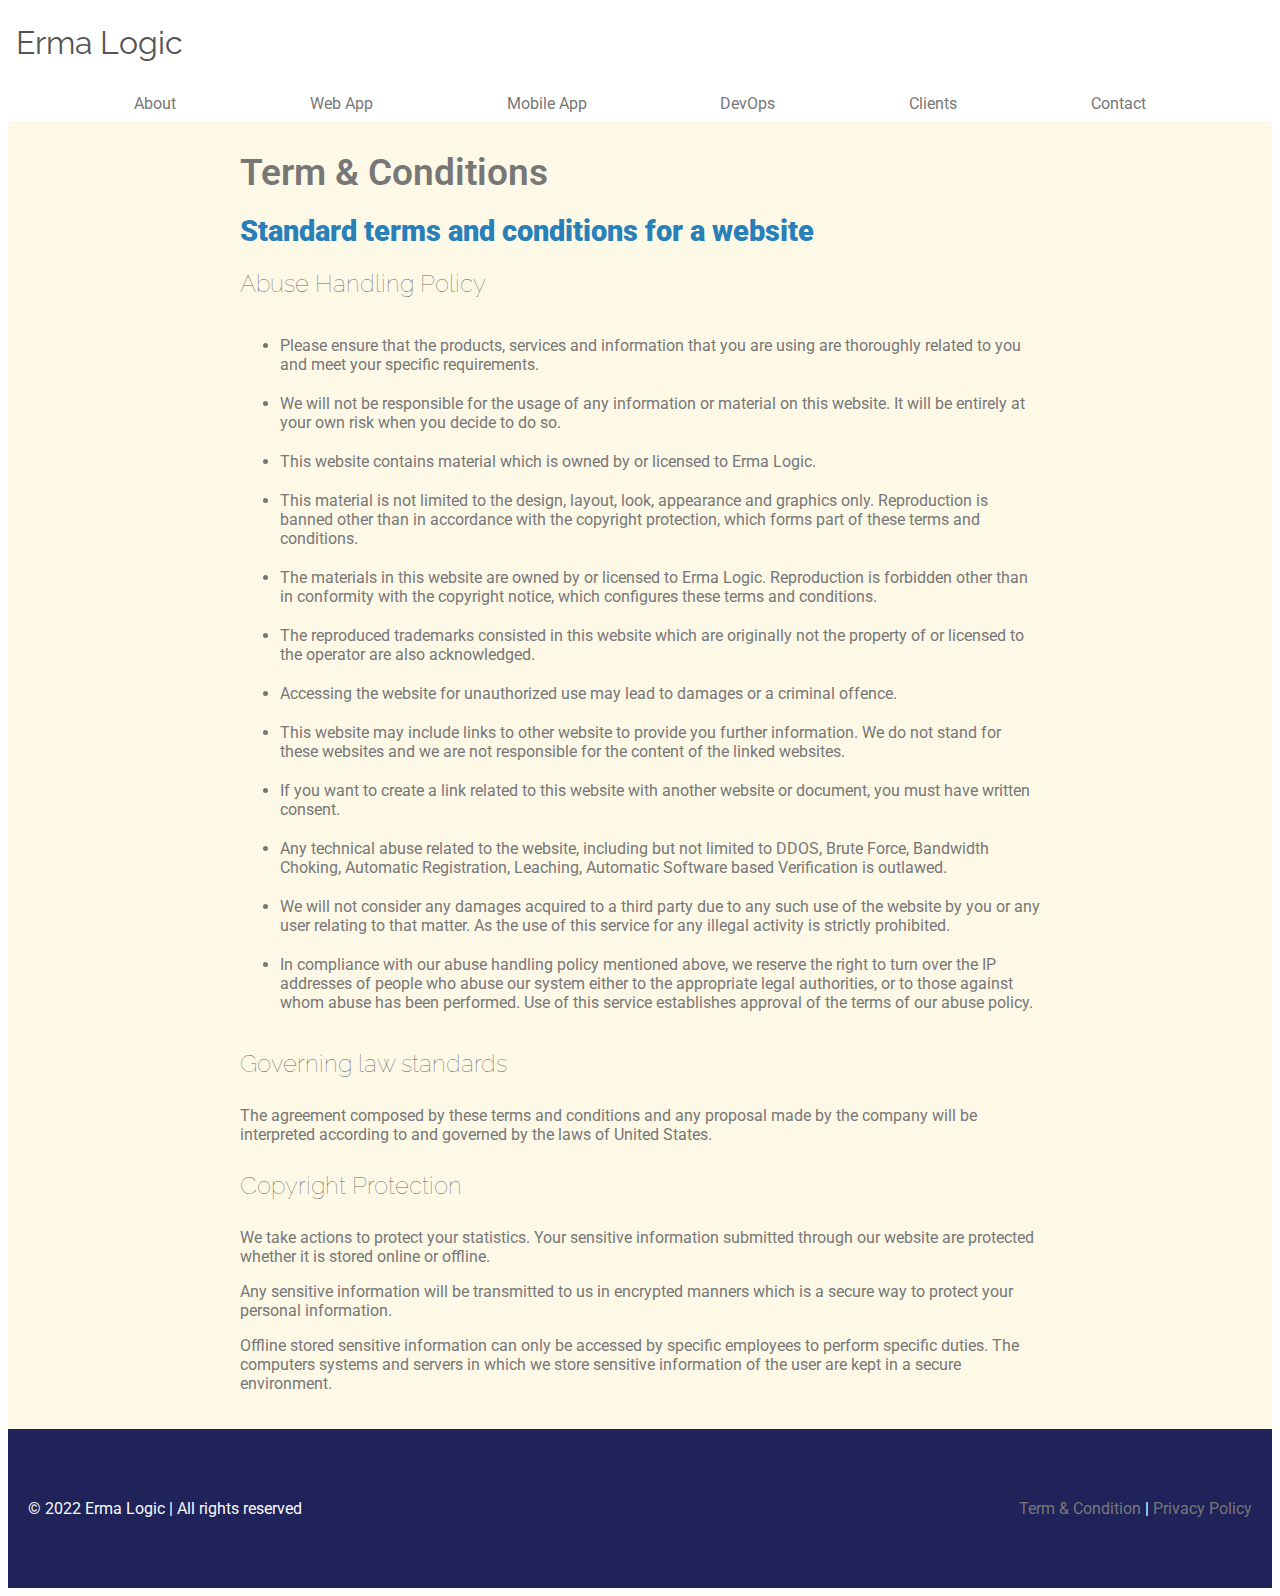
<file: term.html>
<!DOCTYPE html>
<html lang="en" dir="ltr">
  <head>
    <meta charset="utf-8">
    <title>Erma Logic - Privacy Policy</title>
    <link rel="stylesheet" href="style.css">
    <link rel="stylesheet" href="https://fonts.googleapis.com/css?family=Raleway|Roboto">

  </head>
  <body>
    <div id="menu" class="menu">
      <div id="bar" class="bar">
          <span id="logo" class="lg"><a href="index.html">Erma Logic</a></span>
          <span id="btn" class="btn">MENU</span>
      </div>
      <ur id="trg" class="trg li-nostyle">
        <li><a class="about" href="index.html#about">About</a></li>
        <li><a class="webapp" href="index.html#webapp">Web App</a></li>
        <li><a class="mobileapp" href="index.html#mobileapp">Mobile App</a></li>
        <li><a class="devops" href="index.html#devops">DevOps</a></li>
        <li><a class="clients" href="index.html#clients">Clients</a></li>
        <li><a class="contact" href="index.html#contact">Contact</a></li>
      </ur>
    </div>
    <div class="bg1">
      <div class="p20 w800 ma">
        <div class="txt10 pt10">Term & Conditions</div>
        <div class="txt11 pt10">Standard terms and conditions for a website</div>
        <div class="txt12 pt10">Abuse Handling Policy</div>
        <ul class="grey">
          <li class="pt10">
            Please ensure that the products, services and information that you are using are thoroughly related to you and meet your specific requirements.
          </li>
          <li class="pt10">
            We will not be responsible for the usage of any information or material on this website. It will be entirely at your own risk when you decide to do so.
          </li>
          <li class="pt10">
            This website contains material which is owned by or licensed to Erma Logic.
          </li>
          <li class="pt10">
            This material is not limited to the design, layout, look, appearance and graphics only.
            Reproduction is banned other than in accordance with the copyright protection, which forms part of these terms and conditions.
          </li>
          <li class="pt10">
            The materials in this website are owned by or licensed to Erma Logic.
            Reproduction is forbidden other than in conformity with the copyright notice, which configures these terms and conditions.
          </li>
          <li class="pt10">
            The reproduced trademarks consisted in this website which are originally not the property of or licensed to the operator are also acknowledged.
          </li>
          <li class="pt10">
            Accessing the website for unauthorized use may lead to damages or a criminal offence.
          </li>
          <li class="pt10">
            This website may include links to other website to provide you further information.
            We do not stand for these websites and we are not responsible for the content of the linked websites.
          </li>
          <li class="pt10">
            If you want to create a link related to this website with another website or document, you must have written consent.
          </li>
          <li class="pt10">
            Any technical abuse related to the website, including but not limited to DDOS, Brute Force, Bandwidth Choking, Automatic Registration, Leaching, Automatic Software based Verification is outlawed.
          </li>
          <li class="pt10">
            We will not consider any damages acquired to a third party due to any such use of the website by you or any user relating to that matter.
            As the use of this service for any illegal activity is strictly prohibited.
          </li>
          <li class="pt10">
            In compliance with our abuse handling policy mentioned above, we reserve the right to turn over the IP addresses of people who abuse our system either to the appropriate legal authorities,
            or to those against whom abuse has been performed.
            Use of this service establishes approval of the terms of our abuse policy.
        </li>
        </ul>
        <div class="txt12 pt10">Governing law standards</div>
        <p class="grey">
          The agreement composed by these terms and conditions and any proposal made by the company will be interpreted according to and governed by the laws of United States.
        </p>

        <div class="txt12 pt10">Copyright Protection</div>
        <p class="grey">
          We take actions to protect your statistics.
          Your sensitive information submitted through our website are protected whether it is stored online or offline.
        </p>
        <p class="grey">
          Any sensitive information will be transmitted to us in encrypted manners which is a secure way to protect your personal information.
        </p>

        <p class="grey">
          Offline stored sensitive information can only be accessed by specific employees to perform specific duties.
          The computers systems and servers in which we store sensitive information of the user are kept in a secure environment.
        </p>
      </div>
    </div>
    <div class="footer">
      <div>
        <span>© 2022 Erma Logic | All rights reserved</span>
      </div>
      <div>
        <a href="term.html">Term & Condition</a>
        <span>|</span>
        <a href="privacy.html">Privacy Policy</a>
      </div>
    </div>


    <script src="https://ajax.googleapis.com/ajax/libs/jquery/3.6.1/jquery.min.js"></script>
    <script src="in.js" charset="utf-8"></script>
  </body>
</html>
</file>
<file: style.css>
a{text-decoration: none;color:#777;}
body{font-family:'Roboto';}
table {border-collapse: collapse;border-spacing: 0;}
tr{display: table-row; vertical-align: inherit; border-color: inherit;}
td{display: table-cell; vertical-align: inherit; border: 1px solid currentColor; padding: 5px 12px;}
.li-nostyle{list-style: none;}

.bar{
  margin:1.5rem .5rem;
  font-size:2rem;
  display: flex;
  justify-content: space-between;
}

.lg a{font-family:'Raleway'; color:#555;}

.btn{cursor: pointer;}

.trg{display:none;}
li a{cursor: pointer; display:inline-block; padding:0.5rem;}

@media only screen and (min-width: 630px){
  .btn{display:none;}
  .trg{display:flex; justify-content:space-evenly;}
}

.grid1{
  background-color:#000;
  height: 100vh;
  display: grid;
  grid-template-columns: 30px 1fr 1fr 1fr 30px ;
  grid-template-rows: 30px 1fr 1fr 1fr 30px;
}

.art-1{
  opacity: 0.35;
  background: url(images/top.jpg) center center no-repeat;
  background-size: cover;
  grid-column: 1 / -1;
  grid-row: 1 / -1;
}

.grid1::before, .grid1::after{
  content: "";
  opacity: 0.85;

}
.grid1::before {border-top: 5px solid rgb(255, 41, 123); border-right: 5px solid rgb(255, 41, 123);
  grid-column: 4; grid-row:2;}

.grid1::after {border-bottom: 5px solid rgb(255, 41, 123); border-left: 5px solid rgb(255, 41, 123);
  grid-column: 2; grid-row: 4;}


.txt1{
  color:#fff;
  font-size: 4rem;
  font-weight:600;
  line-height: 1.2;
  grid-column: 2 / span 3;
  grid-row: 3;
}


.box1{
  margin:0 auto;
  max-width:1200px;
  padding: 1.5rem;
  text-align: center;
}

.txt2{
  font-weight: 700;
  text-align: left;
  color:#666;
  font-size:1.8rem;
  line-height: 2.5rem;
}

.txt3{
  font-family:raleway; font-weight:100;
  color:#666;
  font-weight:200;
  font-size:1.7rem;
  line-height: 2rem;
  grid-column: 2 / span 3;
  grid-row: 3;
}

.grid2-bg{
    background-color: #D4F1F4;
}
.grid2{
  margin:0 auto;
  height:60vh;
  display: grid;
  grid-template-columns: 20px 20px 2.5fr 1.7fr 20px ;
  grid-template-rows: 40px 1.5fr 20px 1.5fr 20px 2fr 40px;
}

.art-2{
  background: url(images/art2.png) center center no-repeat;
  background-size: 75%;
  background-repeat: no-repeat;
  grid-column: 4/6;
  grid-row: 2/7;
  max-width:300px;

}

.txt4, .txt5, .txt6{margin:0;}

.txt4{
  color: #777;
  font-family:'Roboto';
  font-weight:900;
  font-size: 4rem;
  grid-column: 2/6;
  grid-row: 2/3;
}

.txt5, .txt6{font-family:raleway; font-weight:100; color:#a5a5a5; font-size: 2rem; line-height: 2.5rem; grid-column: 3/5;}

.txt5{grid-row: 4/5;}
.txt6{grid-row: 6/7;}

.box2{text-align: left;}

.txt8, .txt9, .txt10{
  margin:0;
  padding:10px;
}

.grid3-bg{margin-bottom:40px;}
.grid3{
  display: grid;
  max-width:1200px;
  height:30vh;
  grid-template-columns: 1fr 1fr 1fr;
  align-content: center;
  text-align: center;
  margin:auto;
}

.grid3 a{
  text-decoration: none;
  cursor:pointer;
  display:grid;
  align-self: center;
  justify-self: center;
  margin:auto;
  background-color: #daabb5;
  color: #fff;
  font-size: 2.5vw;
  font-weight: bold;
  width: 30vw;
  max-width: 220px;
  max-height:220px;
  height: 30vw;
  border-radius: 50%;
  font-size:2rem;
}
.grid3 a:hover{
  background-color: #777;
}

.grid3 span{
  margin:auto;
  color:#fff;
}

.common-bg{background-color:#ADD8E6;}

.common{
  height:50vh;
  display:grid;
  grid-template-columns: 30px 1fr 1fr .8fr 30px;
  grid-template-rows: 30px 1fr 2fr 30px;
  max-width:1200px;
  margin: auto;

}

.txt11, .txt13{
  font-weight:900; font-size:3rem; color:#2980B9; grid-row: 2/3;}
.txt11{grid-column:2/4;}
.txt12, .txt14{
  margin:0;font-family:raleway; font-weight:100; font-size:1.2rem; line-height:2rem; color:#666; grid-row: 3/4;}
.txt12{grid-column:2/4;} .txt13{color:#666;}
.txt13, .txt14{grid-column: 2/5;}


.art-webapp{background: url(images/art-webapp.png) center center no-repeat;}
.art-mobileapp{background: url(images/art-mobileapp.png) center center no-repeat;}
.art-devops{background: url(images/art-devops.png) center center no-repeat;}

.art-webapp, .art-mobileapp, .art-devops{
  grid-column:4/5;
  grid-row: 1/5;
  background-size: 70%;
  background-repeat: no-repeat;
}

.box4{background-color:#FCF3CF; padding: 20px 10px;}
.grid4{display:grid; gap: 20px;}
.sec{background-color:#FEF9E7; padding:10px;} .nm{font-family:raleway ;color:#888;}
.num-art{color:red;}
.box4-txt1{text-align:center;color:#666; font-weight:600; font-size:3rem; margin:50px 0;}
.box4-txt2{text-align:center;color:#666; font-size:1.2rem; padding-bottom:20px;}
.grid-33{display:grid; grid-template-columns: 1fr 1fr 1fr; gap:30px; text-align:center;}
.cl span{color:#999;}
.cl1, .cl2, .cl3, .cl4, .cl5, .cl6, .cl7
{display:grid; background-size:100%; width:150px; height:150px; background-repeat:no-repeat; margin:auto}
.cl1{background-image: url(images/logo_capcom.png);}
.cl2{background-image: url(images/logo_underarmour.png);}
.cl3{background-image: url(images/logo_squareenix.png);}
.cl4{background-image: url(images/logo_hakuhodo.png);}
.cl5{background-image: url(images/logo_uniqlo.png);}
.cl6{background-image: url(images/logo_seibu.png);}
.cl7{background-image: url(images/logo_toppan.png);}

.box5{margin:auto; padding:30px 10px;}
.box5-image{height:300px; background: url(images/art-staffs.png) center center no-repeat;}
.box5-txt1{color:#777; font-size:3rem; text-align:center;}
.box5-txt2{color:#777; font-family:raleway; font-weight:100; font-size:1.2rem; line-height:2.5rem; padding:0 30px;}

.box2{background-color:#fafafa; padding:20px 0;}
.txt7{text-align:center;color:#777; padding-left: 45px; line-height: 2rem;}
.txt7::before{position:relative; top:6px; left:-10px; content:"";display:inline-block; margin:auto; background-repeat:no-repeat; background-size:100%; background-image:url(images/check-tick.png); width:25px; height:25px;}
.box2-txt2{font-weight:600; color:#daabb5; font-size:3rem; text-align: center;}

.footer{padding:50px 20px; color: #fafafa; background-color:#1F235A;}
.footer div{margin:20px 0 ;display:inline-block;}

.txt10{font-size:2.3rem; font-weight:600; color:#777;}
.txt11{font-size:1.8rem;}
.txt12{font-size:1.5rem;}
.bg1{background-color:#FEF9E7;}
.pt10{padding:10px 0;}
.p20{padding:20px;}
.w800{max-width:800px;}
.ma{margin:auto;}
.grey{color:#777;}

@media only screen and (max-width: 890px){
  .txt11, .txt12{grid-column:2/5;}
  .art-webapp, .art-mobileapp, .art-devops{display:none;}
}


@media only screen and (max-width:650px){
  .txt4{font-size:2.6rem;}
  .txt5, .txt6{font-size:1.6rem;}
  .common{grid-template-columns: 5px 1fr 5px; grid-template-rows: 10px 1fr 2fr 10px; }
  .txt11, .txt13{font-size:2rem;}
  .txt12, .txt14{font-size:1.2rem; line-height:1.8rem;}
  .grid-33{grid-template-columns: 1fr 1fr;}
}

@media only screen and (max-width:510px){
  .txt4{font-size:2.4rem;}
  .txt5, .txt6{font-size:1.2rem; line-height:1.5rem;}
  .common{grid-template-columns: 5px 1fr 5px;}
  .txt11, .txt13{font-size:1.9rem;}
  .txt12, .txt14{font-size:1rem; line-height:1.5rem;}
}


@media only screen and (min-width:610px){
  .footer{display:flex; justify-content:space-between;}
}
</file>
